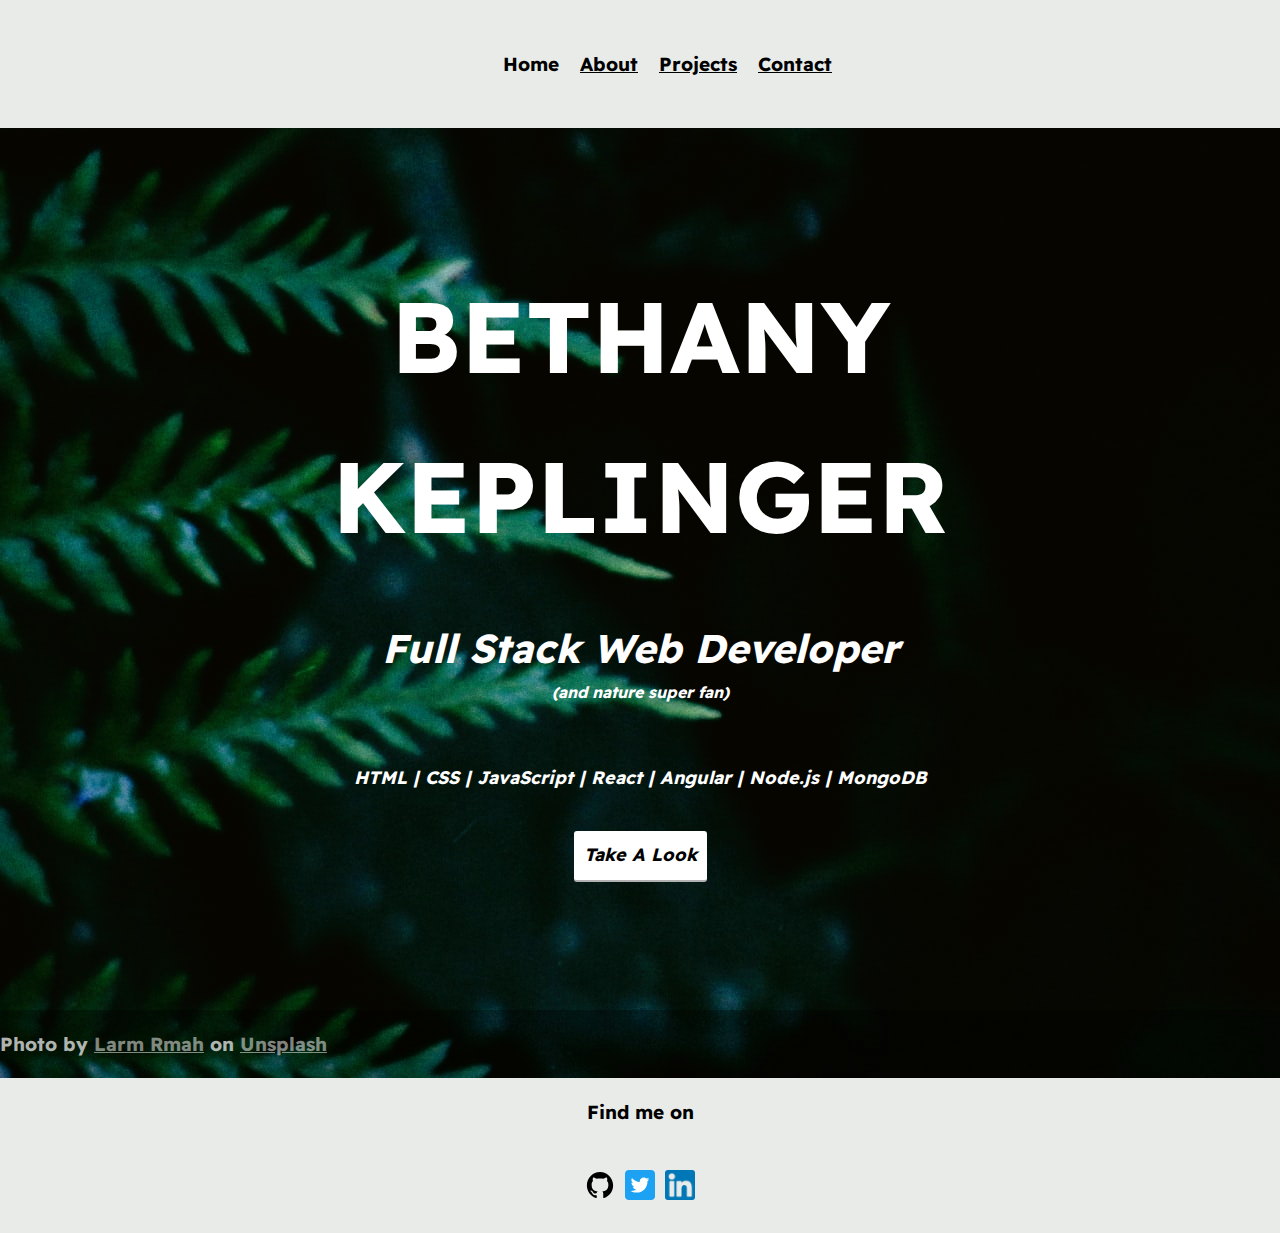
<file: index.html>
<!doctype html>
<html lang="en-US">

<head>
	<meta charset="utf-8">
	<meta name="viewport" content="width=device-width, initial-scale=1">
	<meta name="description"
		content="Bethany Keplinger Portfolio website, looking for a career in software engineering">
	<title>Bethany Keplinger - Portfolio Page</title>
	<link rel="shortcut icon" href="img/new-logo.png">
	<link rel="stylesheet" type="text/css" href="css/normalize.css">
	<link href="https://fonts.googleapis.com/css2?family=Readex+Pro:wght@200&display=swap" rel="stylesheet">
	<link rel="stylesheet" type="text/css" href="css/style.production.css">
</head>

<body>
	<div class="container">
		<header class="page-header">
			<nav class="page-header__item" role="navigation" aria-label="main menu">
				<ul class="navigation-list">
					<li role="presentation">
						<a href="index.html" role="menuitem"
							class="navigation-list__item navigation-list__item--active">Home</a>
					</li>
					<li role="presentation">
						<a href="about.html" role="menuitem" class="navigation-list__item ">About</a>
					</li>
					<li role="presentation">
						<a href="work.html" role="menuitem" class="navigation-list__item">Projects</a>
					</li>
					<li role="presentation">
						<a href="contact.html" role="menuitem" class="navigation-list__item">Contact</a>
					</li>
				</ul>
			</nav>
		</header>

		<main class="home-page">
			<div class="home-title">Bethany Keplinger</div>
			<div class="home-info">
				<p>Full Stack Web Developer</p>
				<p class="nature">(and nature super fan)</p>
				<p class="languages">HTML | CSS | JavaScript | React | Angular | Node.js | MongoDB</p>
				<a href="work.html" class="button home-button">Take A Look</a>

			</div>

		</main>
		<div class="photo-credit">
			<p>Photo by <a
					href="https://unsplash.com/@larm?utm_source=unsplash&utm_medium=referral&utm_content=creditCopyText"
					target="_blank" style="color: rgba(255, 255, 255, .5);">Larm
					Rmah</a> on <a
					href="https://unsplash.com/s/photos/dark-plant?utm_source=unsplash&utm_medium=referral&utm_content=creditCopyText"
					target="_blank" style="color: rgba(255, 255, 255, .5)">Unsplash</a>
			</p>
		</div>
	</div>
</body>

<footer class="page-footer">
	<p> Find me on </p>
	<div class="social-media">
		<p><a href="https://github.com/BethanyKeplinger" target="_blank" title="@bethanykeplinger on github"><img
					src="img/github.svg" alt="github-logo" class="footer-image"></p>
		<p><a href="https://twitter.com/BethanyKep2" target="_blank" title="@BethanyKep2 on twitter"> <img
					src="img/twitter.svg" alt="twitter-logo" class="footer-image"></p>
		<p><a href="https://www.linkedin.com/in/bethany-keplinger-35967585/" target="_blank"
				title="Bethany Keplinger on LinkedIn"><img src="img/linkedin.png" alt="linkedin-logo"
					class="footer-image"></p>
		<p></p>


	</div>
</footer>

</html>
</file>
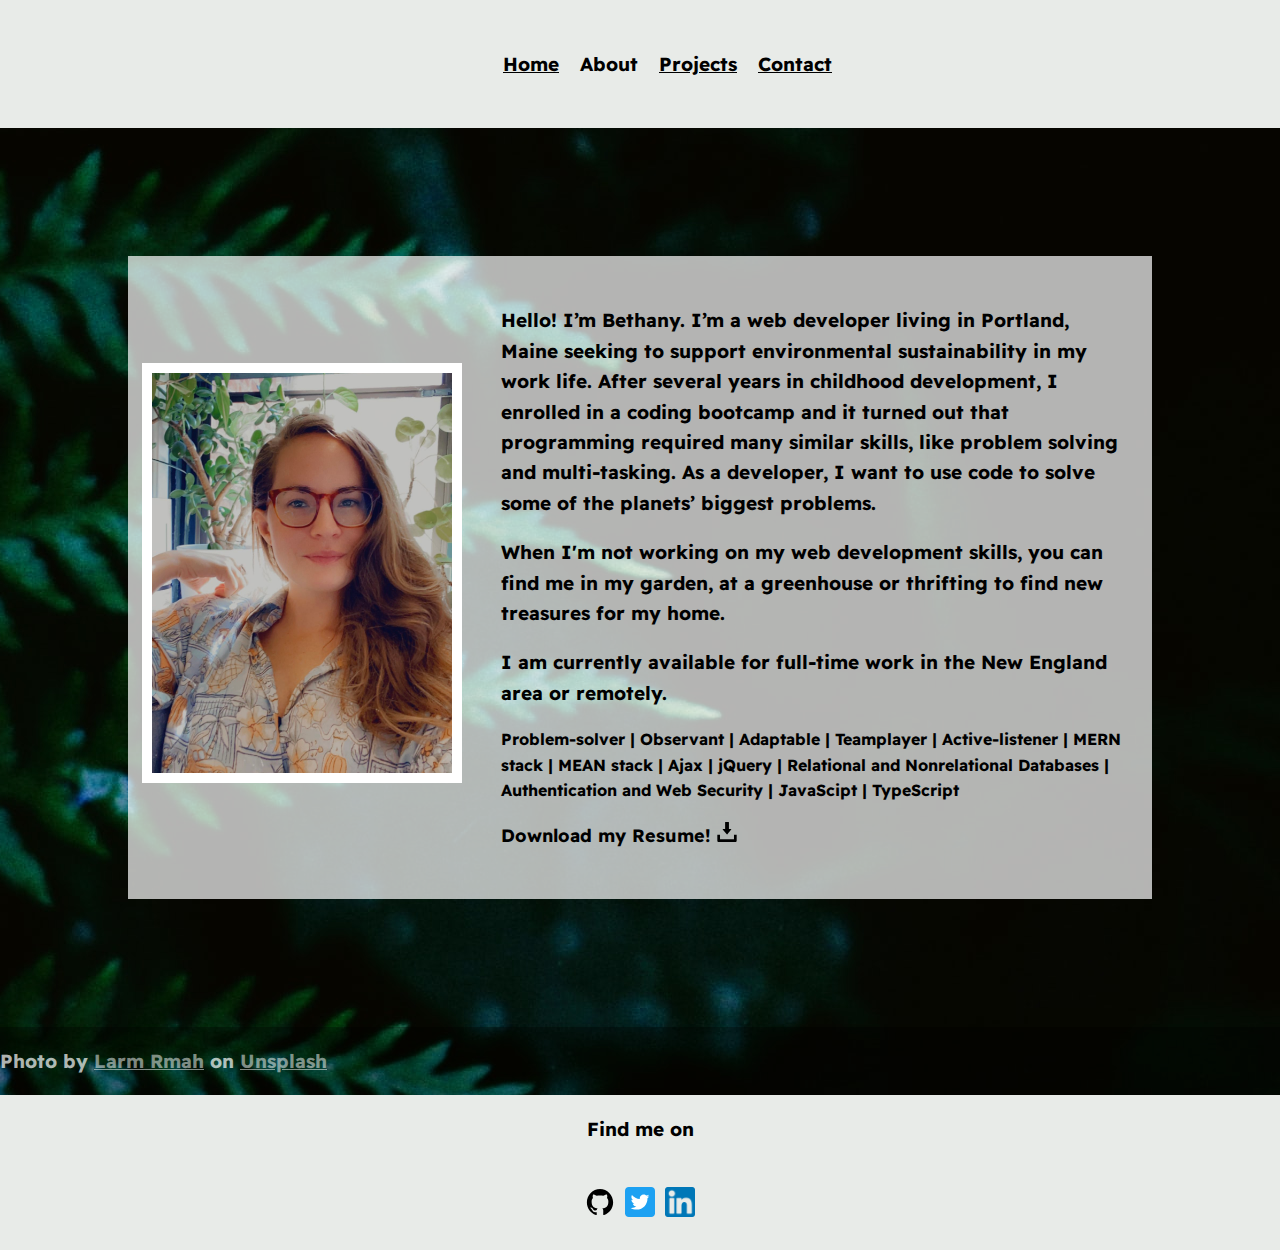
<file: about.html>
<!doctype html>
<html lang="en-US">

<head>
  <meta charset="utf-8">
  <meta name="viewport" content="width=device-width, initial-scale=1">
  <title>Bethany Keplinger - Portfolio Page</title>
  <link rel="shortcut icon" href="img/new-logo.png">
  <link rel="stylesheet" type="text/css" href="css/normalize.css">
  <link href="https://fonts.googleapis.com/css2?family=Readex+Pro:wght@200&display=swap" rel="stylesheet">
  <link rel="stylesheet" type="text/css" href="css/style.production.css">
</head>

<body>
  <div class="container">
    <header class="page-header">
      <nav class="page-header__item" role="navigation" aria-label="main menu">
        <ul class="navigation-list">
          <li role="presentation">
            <a href="index.html" role="menuitem" class="navigation-list__item">Home</a>
          </li>
          <li role="presentation">
            <a href="about.html" role="menuitem" class="navigation-list__item navigation-list__item--active">About</a>
          </li>
          <li role="presentation">
            <a href="work.html" role="menuitem" class="navigation-list__item">Projects</a>
          </li>
          <li role="presentation">
            <a href="contact.html" role="menuitem" class="navigation-list__item">Contact</a>
          </li>
        </ul>
      </nav>
    </header>

    <main class="profile">
      <div class="profile-info">
        <img src="img/bethany-keplinger-photo.jpg" class="profile-portrait" alt="Bethany Keplinger Portrait" width="300"
          height="400">
      </div>
      <div class="profile-info2">
        <div class="profile-text">
          <p>Hello! I’m Bethany. I’m a web developer living in Portland, Maine seeking to support environmental
            sustainability in my work life. After several years in childhood
            development, I enrolled in a coding bootcamp and it turned out that programming required many similar
            skills, like problem
            solving and multi-tasking. As a developer, I want to use code to solve some of the planets’
            biggest problems.
          </p>
          <p>When I'm not working on my web development skills, you can find me in my garden, at a greenhouse
            or thrifting to find new treasures for my home.</p>
          <p>I am currently available for full-time work in the New England area or remotely.</p>

          <p class="skills">Problem-solver | Observant | Adaptable | Teamplayer | Active-listener | MERN stack | MEAN
            stack | Ajax | jQuery | Relational and Nonrelational Databases | Authentication and Web Security | JavaScipt
            | TypeScript
          </p>

          <p class="resume-link"> Download my Resume! <a href="files/Keplinger-Bethany-Resume.pdf" target="_blank"
              title="Download Resume"><img src="img/download.svg" class="download-image" alt="download-resume-logo"></a>
          </p>

        </div>
      </div>
    </main>
    <div class="photo-credit">
      <p>Photo by <a
          href="https://unsplash.com/@larm?utm_source=unsplash&utm_medium=referral&utm_content=creditCopyText"
          target="_blank" style="color: rgba(255, 255, 255, .5);">Larm
          Rmah</a> on <a
          href="https://unsplash.com/s/photos/dark-plant?utm_source=unsplash&utm_medium=referral&utm_content=creditCopyText"
          target="_blank" style="color: rgba(255, 255, 255, .5)">Unsplash</a>
      </p>
    </div>
  </div>
</body>

<footer class="page-footer">
  <p> Find me on </p>
  <div class="social-media">
    <p><a href="https://github.com/BethanyKeplinger" target="_blank" title="@bethanykeplinger on github"><img
          src="img/github.svg" alt="githublogo" class="footer-image"></p>
    <p><a href="https://twitter.com/BethanyKep2" target="_blank" title="@BethanyKep2 on twitter"> <img
          src="img/twitter.svg" alt="twitter logo" class="footer-image"></p>
    <p><a href="https://www.linkedin.com/in/bethany-keplinger-35967585/" target="_blank"
        title="Bethany Keplinger on LinkedIn"><img src="img/linkedin.png" alt="linkedin logo" class="footer-image"></p>
    <p></p>


  </div>
</footer>

</html>
</file>
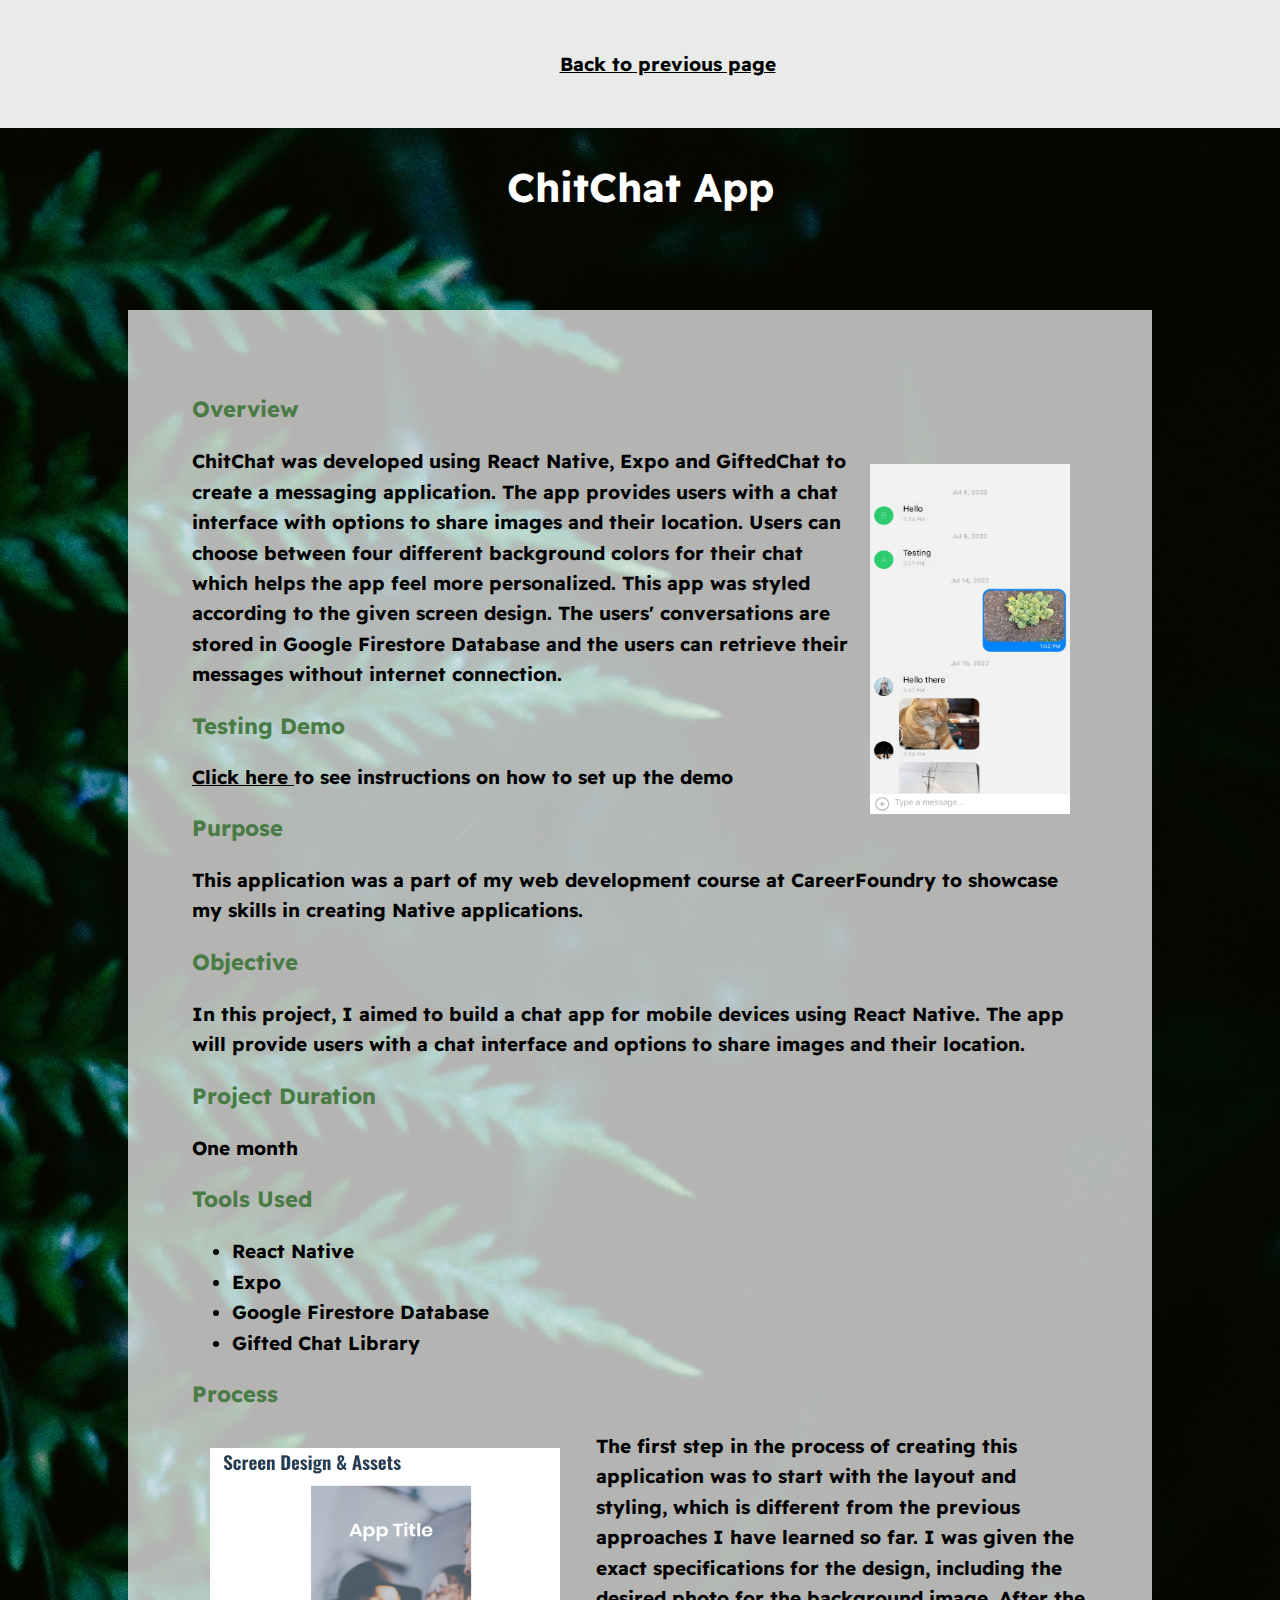
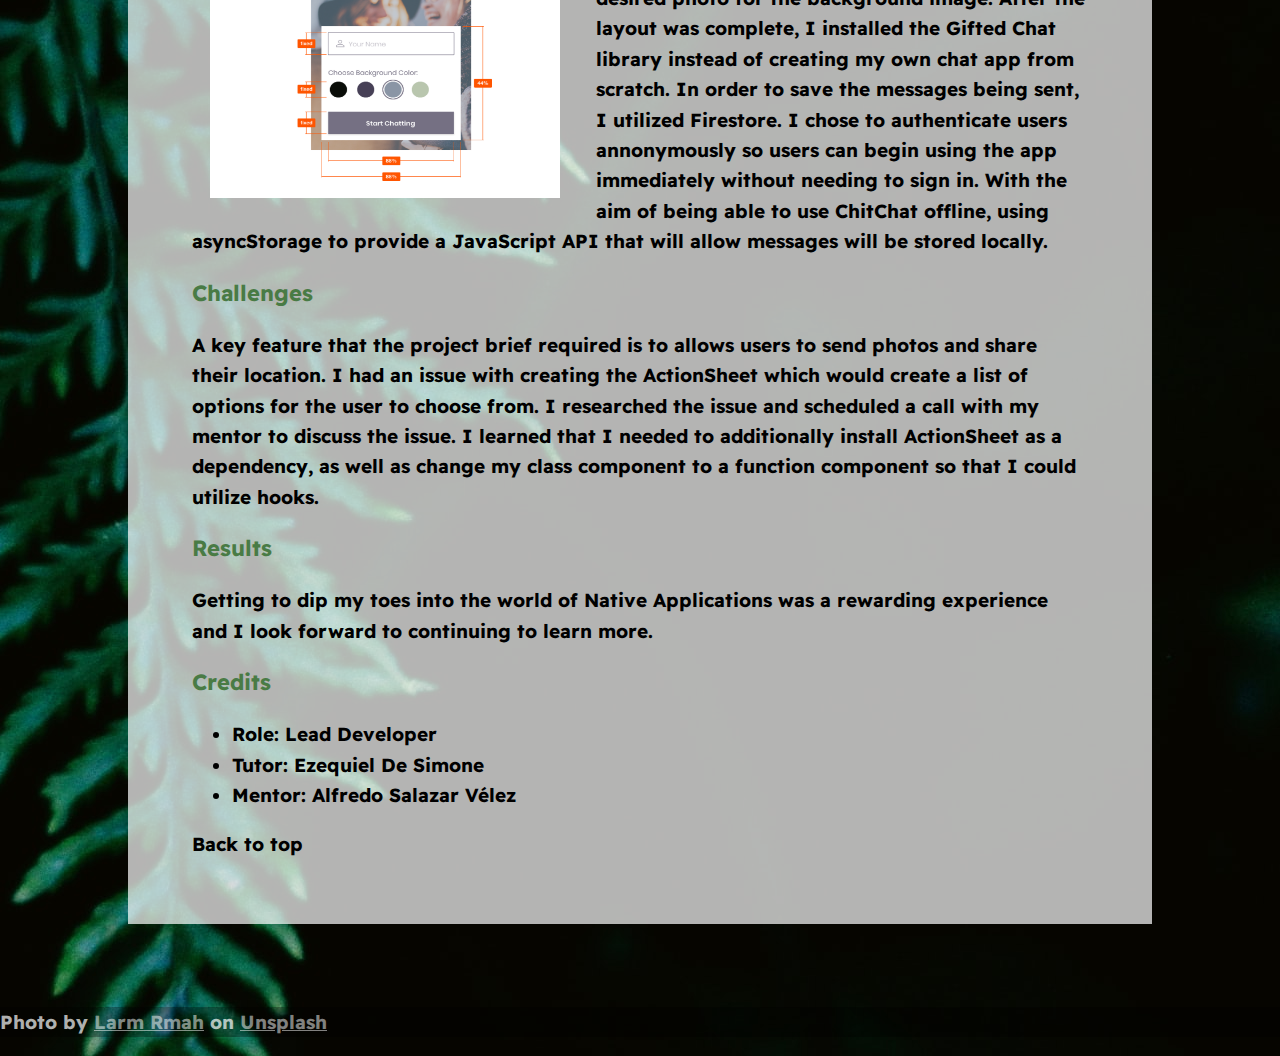
<file: chatCS.html>
<!DOCTYPE html>
<html lang="en-US">

<head>
    <meta charset="utf-8">
    <meta name="viewport" content="width=device-width, initial-scale=1">
    <title>Case Study</title>
    <link rel="shortcut icon" href="img/new-logo.png">
    <link rel="stylesheet" type="text/css" href="css/normalize.css">
    <!-- <link rel="stylesheet" type="'text/css" href="css/styles.css"> -->
    <link href="https://fonts.googleapis.com/css2?family=Readex+Pro:wght@200&display=swap" rel="stylesheet">
    <link rel="stylesheet" type="text/css" href="css/style.production.css">
</head>

<body>
    <header class="page-header">
        <nav class="main-navigation page-header__item">
            <ul role="menubar" class="navigation-list">
                <li role="presentation">
                    <a href="work.html" role="menuitem" class="navigation-list__item"> Back to previous page</a>
                </li>
            </ul>
        </nav>
    </header>

    <div class="container">
        <a name="top"></a>
        <h1 class="case-study-title">ChitChat App</h1>
        <div class="case-study-box">
            <div class="overview">
                <h2 class="headlines">Overview</h2>
                <img src="img/chatapp-messages.jpeg" class="study-photo" alt="" width="200" height="350">
                <p> ChitChat was developed using React Native, Expo and GiftedChat to create a messaging application.
                    The
                    app provides users with a chat interface with options to share images and their location. Users can
                    choose between four different background colors for their chat which helps the app feel more
                    personalized. This app was styled according to the given screen design. The users' conversations are
                    stored in Google Firestore Database and the users can retrieve their messages without internet
                    connection.
                </p>
            </div>

            <div>
                <h2 class="headlines">Testing Demo</h2>
                <a href="https://github.com/BethanyKeplinger/Chat-App#setting-up" target="_blank">Click here
                </a>to see instructions on how to set up the demo
            </div>

            <div class="beginning">
                <h2 class="headlines">Purpose</h2>
                <p>This application was a part of my web development course at CareerFoundry to showcase my skills in
                    creating Native applications.
                </p>
                <h2 class="headlines">Objective</h2>
                <p>In this project, I aimed to build a chat app for mobile devices using React Native. The app will
                    provide users with a chat interface and options to share images and their location. </p>
                <h2 class="headlines">Project Duration</h2>
                <p>One month</p>
                <h2 class="headlines">Tools Used</h2>
                <ul>
                    <li>React Native</li>
                    <li>Expo</li>
                    <li>Google Firestore Database</li>
                    <li>Gifted Chat Library</li>
                </ul>

                <div class="middle">
                    <h2 class="headlines">Process</h2>
                    <img src="img/chatappspecs.png" class="study-photo2" alt="" width="350" height="350">
                    <p>The first step in the process of creating this application was to start with the layout and
                        styling, which is different from the previous approaches I have learned so far. I was given the
                        exact specifications for the design, including the desired photo for the background image. After
                        the layout was complete, I installed the Gifted Chat library instead of creating my own chat app
                        from scratch. In order to save the messages being sent, I utilized Firestore. I chose to
                        authenticate users annonymously so users can begin using the app immediately without needing to
                        sign in. With the aim of being able to use ChitChat offline, using asyncStorage to provide a
                        JavaScript API that will allow messages will be stored locally.
                    </p>

                    <h2 class="headlines">Challenges</h2>
                    <p>A key feature that the project brief required is to allows users to send photos and share their
                        location. I had an issue with creating the ActionSheet which would create a list of options for
                        the user to choose from. I researched the issue and scheduled a call with my mentor to discuss
                        the issue. I learned that I needed to additionally install ActionSheet as a dependency, as well
                        as change my class component to a function component so that I could utilize hooks.</p>
                </div>

                <div class="end">
                    <h2 class="headlines">Results</h2>
                    <p>Getting to dip my toes into the world of Native Applications was a rewarding experience and I
                        look forward to continuing to learn more.</p>
                    <h2 class="headlines">Credits</h2>
                    <ul>
                        <li>Role: Lead Developer</li>
                        <li>Tutor: Ezequiel De Simone </li>
                        <li>Mentor: Alfredo Salazar Vélez </li>
                    </ul>
                </div>
            </div>
            <a href="#top" class="backtotop">Back to top</a>
        </div>
    </div>
    <div class="photo-credit">
        <p>Photo by <a
                href="https://unsplash.com/@larm?utm_source=unsplash&utm_medium=referral&utm_content=creditCopyText"
                target="_blank" style="color: rgba(255, 255, 255, .5);">Larm
                Rmah</a> on <a
                href="https://unsplash.com/s/photos/dark-plant?utm_source=unsplash&utm_medium=referral&utm_content=creditCopyText"
                target="_blank" style="color: rgba(255, 255, 255, .5)">Unsplash</a>
        </p>
    </div>

</body>

</html>
</file>
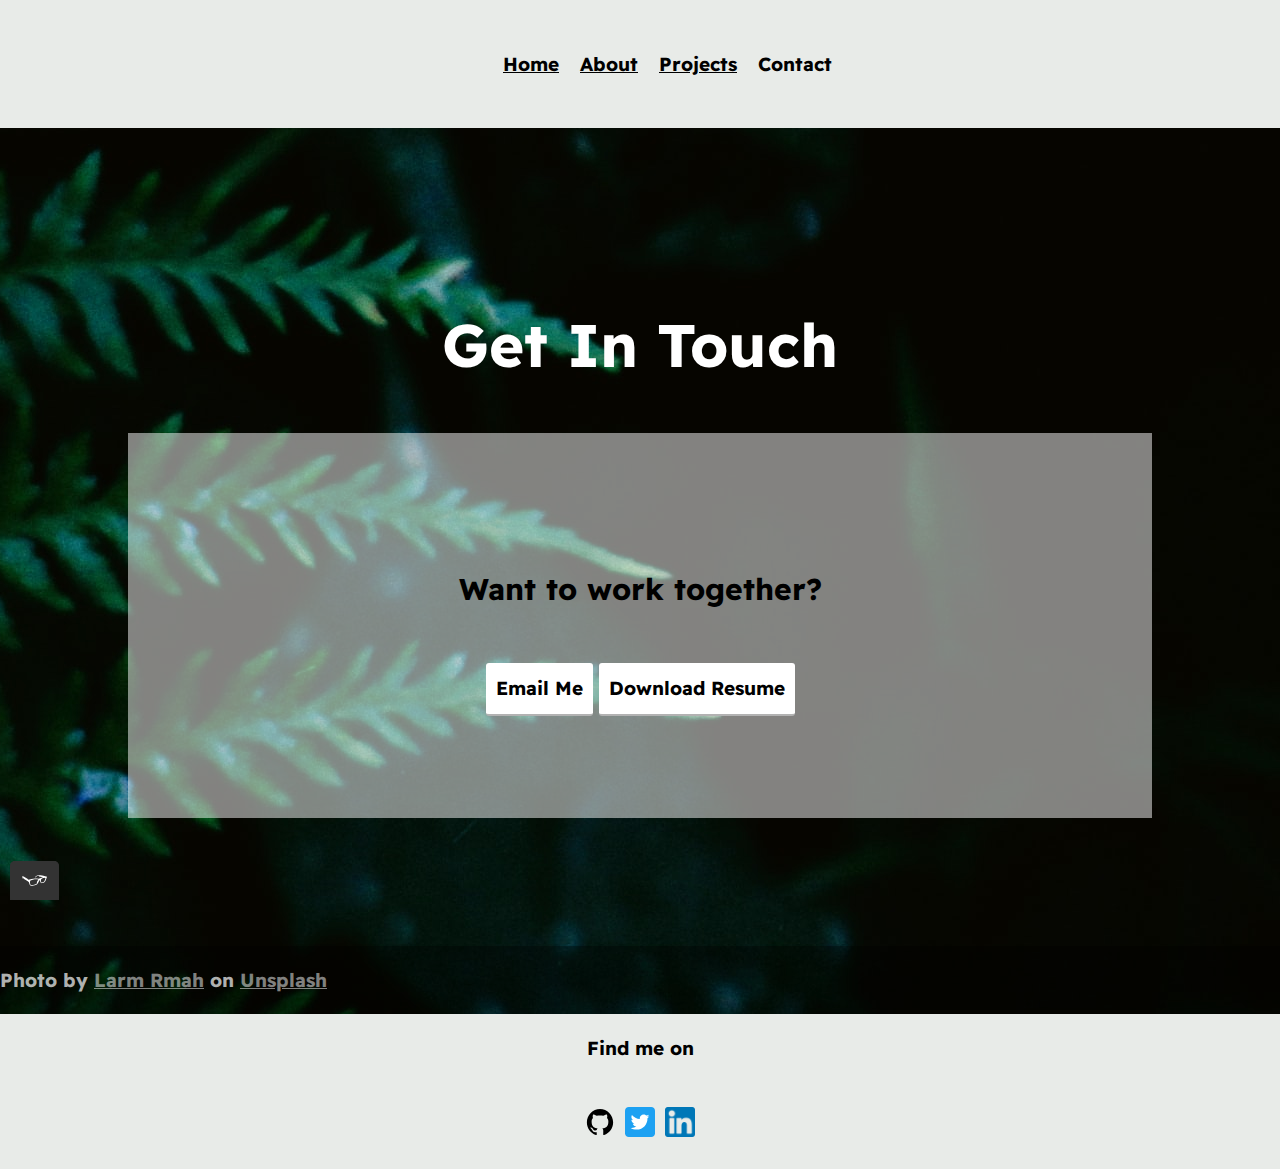
<file: contact.html>
<!doctype html>
<html lang="en-US">

<head>
	<meta charset="utf-8">
	<meta name="viewport" content="width=device-width, initial-scale=1">
	<title>Contact Bethany Keplinger</title>
	<link rel="shortcut icon" href="img/new-logo.png">
	<link rel="stylesheet" type="text/css" href="css/normalize.css">
	<link href="https://fonts.googleapis.com/css2?family=Readex+Pro:wght@200&display=swap" rel="stylesheet">
	<link rel="stylesheet" type="text/css" href="css/style.production.css">
</head>

<body>
	<div class="container">
		<header class="page-header">
			<nav class="main-navigation page-header__item" role="navigation" aria-label="main menu">
				<ul class="navigation-list">
					<li role="presentation">
						<a href="index.html" role="menuitem" class="navigation-list__item">Home</a>
					</li>
					<li role="presentation">
						<a href="about.html" role="menuitem" class="navigation-list__item">About</a>
					</li>
					<li role="presentation">
						<a href="work.html" role="menuitem" class="navigation-list__item">Projects</a>
					</li>
					<li role="presentation">
						<a href="contact.html" role="menuitem"
							class="navigation-list__item navigation-list__item--active">Contact</a>
					</li>
				</ul>
			</nav>
		</header>

		<div class="contact">
			<h1 class="title"> Get In Touch</h1>
			<div class="contact-info">

				<!-- <p>Bethany Keplinger</p>
				<p>Portland, Maine</p>
				<br> -->

				<!-- <p>Tel: <a href="tel:+17603337933" role="Telephone"> (760)-333-7933</a></p> -->
				<p class="contact-title"> Want to work together?</p>
				<a href="mailto:bethanymkeplinger@gmail.com" class="button">Email Me</a>


				<a href="files/Keplinger-Bethany-Resume.pdf" class="button" target="_blank">Download Resume</a>
			</div>

			<!-- <div class="contact-form">
				<h2> Contact Form </h2>
				<form action="" method="post" id="contact-form">
					<label class="standard-label" for="contact-email"> E-mail: </label>
					<input type="email" id="contact-email" required> <br>

					<label class="standard-label" for="contact-tel">Telephone: </label>
					<input type="tel" id="contact-tel" pattern="\d{3}[\-]\d{3}[\-]\d{4}"> <br>

					<label class="standard-label" for="contact-message">Message: </label>
					<textarea id="contact-message" maxlength="240" required> </textarea> <br>

					<input type="submit" value="Send message">
				</form>
			</div> -->

		</div>



		<div class="photo-credit">
			<p>Photo by <a
					href="https://unsplash.com/@larm?utm_source=unsplash&utm_medium=referral&utm_content=creditCopyText"
					target="_blank" style="color: rgba(255, 255, 255, .5);">Larm
					Rmah</a> on <a
					href="https://unsplash.com/s/photos/dark-plant?utm_source=unsplash&utm_medium=referral&utm_content=creditCopyText"
					target="_blank" style="color: rgba(255, 255, 255, .5)">Unsplash</a>
			</p>
		</div>
		<script src="js/tota11y.min.js"></script>
	</div>
</body>

<footer class="page-footer">
	<p>Find me on</p>
	<div class="social-media">
		<p><a href="https://github.com/BethanyKeplinger" target="_blank" title="@bethanykeplinger on github"><img
					src="img/github.svg" alt="github-logo" class="footer-image"></p>
		<p><a href="https://twitter.com/BethanyKep2" target="_blank" title="@BethanyKep2 on twitter"> <img
					src="img/twitter.svg" alt="twitter-logo" class="footer-image"></p>
		<p><a href="https://www.linkedin.com/in/bethany-keplinger-35967585/" target="_blank"
				title="Bethany Keplinger on LinkedIn"><img src="img/linkedin.png" alt="linkedin-logo"
					class="footer-image"></p>
	</div>
</footer>

</html>
</file>
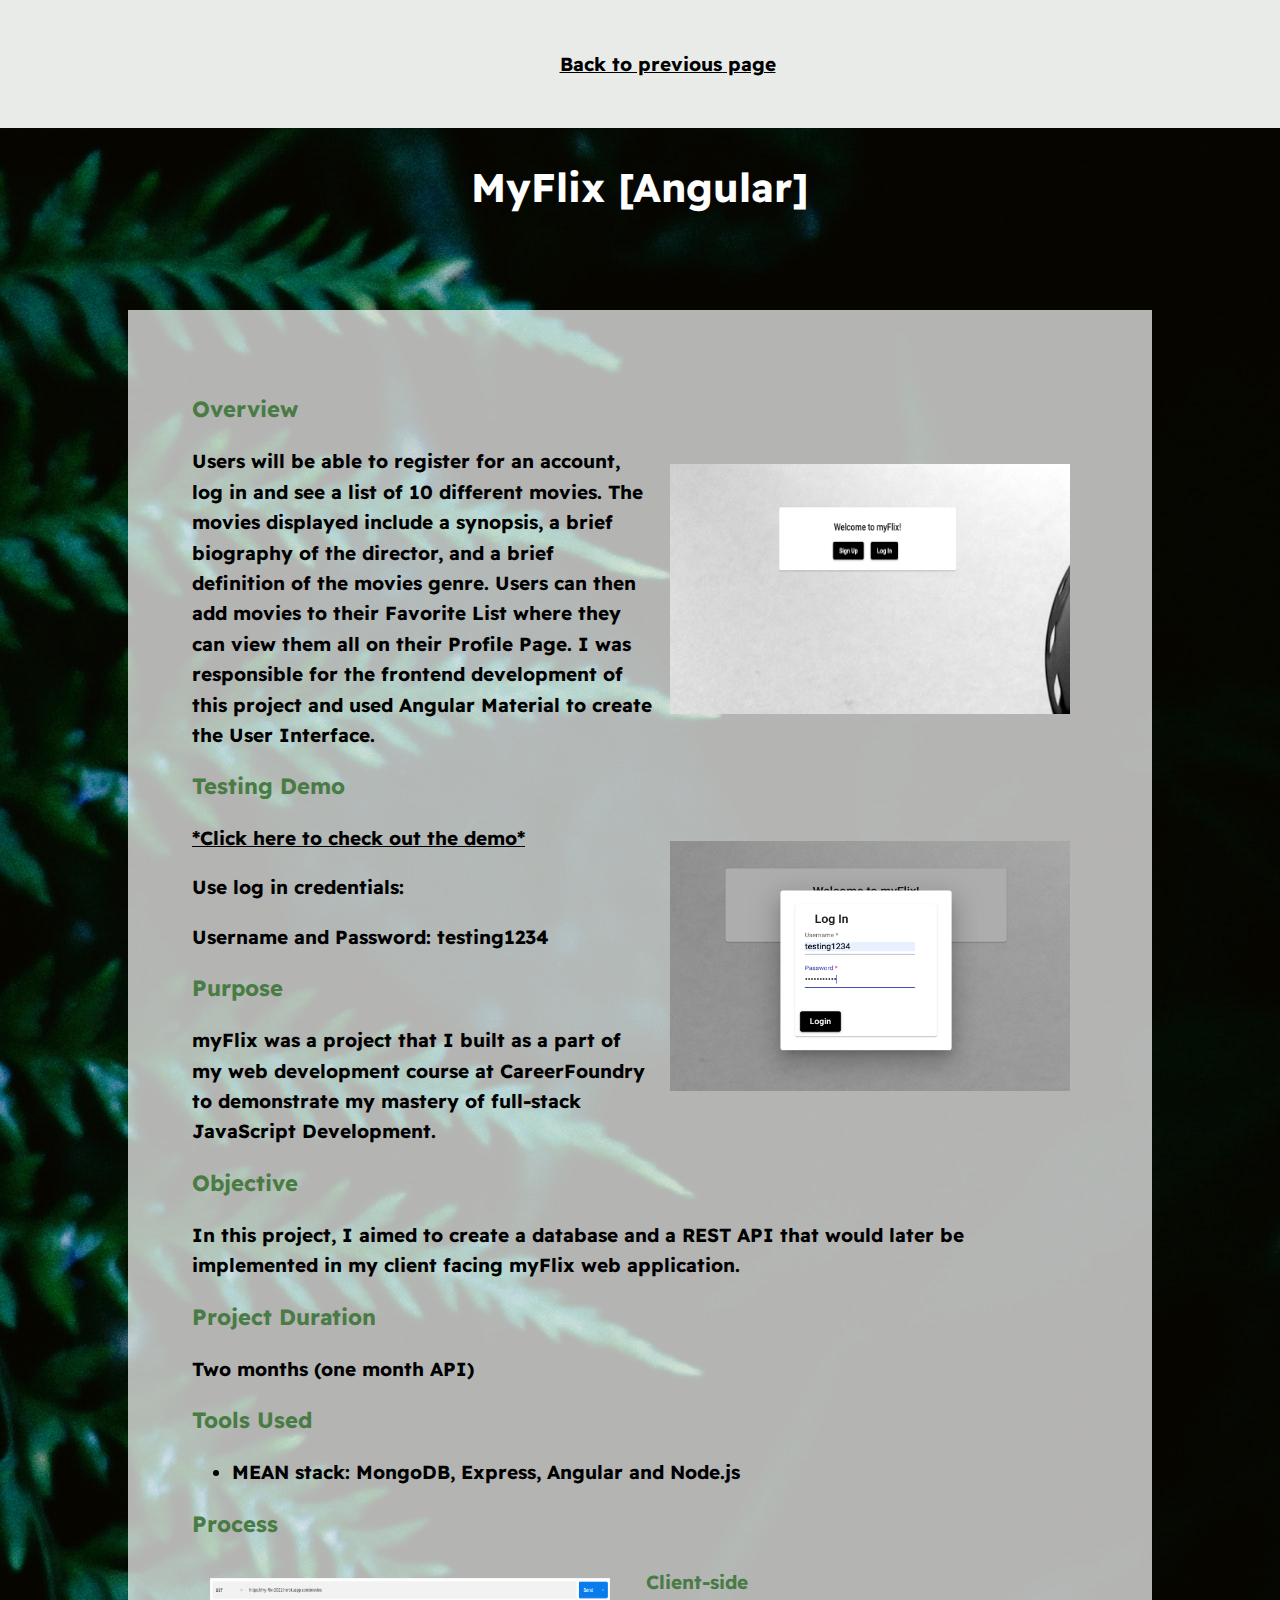
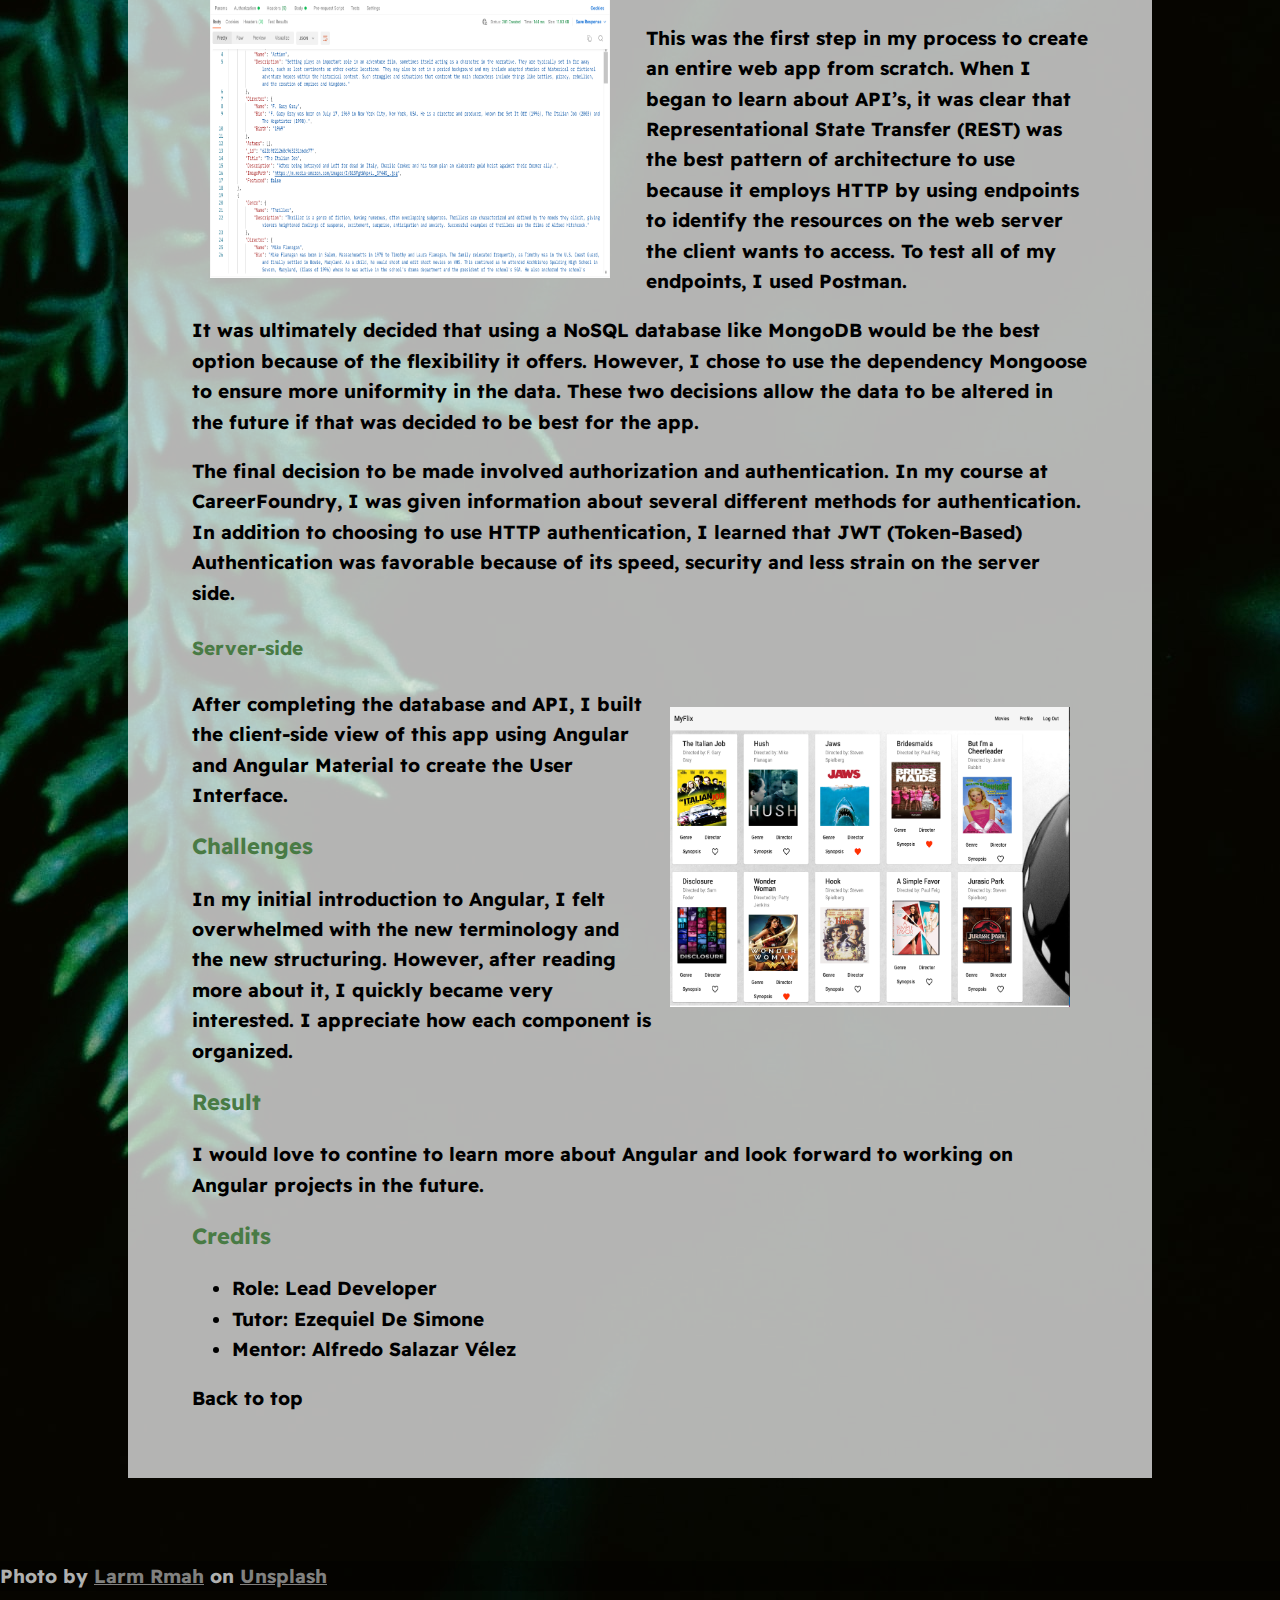
<file: myflixAngCS.html>
<!DOCTYPE html>

<html lang="en-US">

<head>
    <meta charset="utf-8">
    <meta name="viewport" content="width=device-width, initial-scale=1">
    <title>Case Study</title>
    <link rel="shortcut icon" href="img/new-logo.png">
    <link rel="stylesheet" type="text/css" href="css/normalize.css">
    <!-- <link rel="stylesheet" type="'text/css" href="css/styles.css"> -->
    <link href="https://fonts.googleapis.com/css2?family=Readex+Pro:wght@200&display=swap" rel="stylesheet">
    <link rel="stylesheet" type="text/css" href="css/style.production.css">
</head>

<body>
    <header class="page-header">
        <nav class="main-navigation page-header__item">
            <ul role="menubar" class="navigation-list">
                <li role="presentation">
                    <a href="work.html" role="menuitem" class="navigation-list__item"> Back to previous page</a>
                </li>
            </ul>
        </nav>
    </header>

    <div class="container">
        <a name="top"></a>
        <h1 class="case-study-title">MyFlix [Angular]</h1>
        <div class="case-study-box">
            <div class="overview">
                <h2 class="headlines">Overview</h2>
                <img src="img/myflix-intro.png" class="study-photo" alt="" width="400" height="250">
                <p>Users will be able to register for an account, log in and see a list of 10 different movies. The
                    movies displayed include a synopsis, a brief biography of the director, and a brief definition of
                    the movies genre.
                    Users can then add movies to their Favorite List where they can view them all on their Profile Page.
                    I was responsible for the frontend development of this project and used Angular Material to create
                    the User Interface.
                </p>

            </div>

            <div>
                <h2 class="headlines">Testing Demo</h2>
                <img src="img/login-ang.png" class="study-photo" alt="" width="400" height="250">
                <a href="https://bethanykeplinger.github.io/myFlix-Angular-client/welcome" target="_blank">*Click here
                    to check out the
                    demo*</a>
                <p>Use log in credentials:</p>
                <p>Username and Password: testing1234</p>

            </div>

            <div class="beginning">
                <h2 class="headlines">Purpose</h2>
                <p>myFlix was a project that I built as a part of my web development course at CareerFoundry to
                    demonstrate my mastery of full-stack JavaScript Development.</p>
                <h2 class="headlines">Objective</h2>
                <p>In this project, I aimed to create a database and a REST API that would later be implemented in my
                    client facing myFlix web application. </p>
                <h2 class="headlines">Project Duration</h2>
                <p>Two months (one month API)</p>
                <h2 class="headlines">Tools Used</h2>
                <ul>
                    <li>MEAN stack: MongoDB, Express, Angular and Node.js</li>
                </ul>

                <div class="middle">
                    <h2 class="headlines">Process</h2>
                    <img src="img/postman.png" class="study-photo2" alt="" width="400" height="300">
                    <h4 class="headlines">Client-side</h4>
                    <p>This was the first step in my process to create an entire web app from scratch. When I began to
                        learn about API’s, it was clear that Representational State Transfer (REST) was the best pattern
                        of architecture to use because it employs HTTP by using endpoints to identify the resources on
                        the web server the client wants to access. To test all of my endpoints, I used Postman. </p>
                    <p>It was ultimately decided that using a NoSQL database like MongoDB would be the best option
                        because of the flexibility it offers. However, I chose to use the dependency Mongoose to ensure
                        more uniformity in the data. These two decisions allow the data to be altered in the future if
                        that was decided to be best for the app.</p>
                    <p>The final decision to be made involved authorization and authentication. In my course at
                        CareerFoundry, I was given information about several different methods for authentication. In
                        addition to choosing to use HTTP authentication, I learned that JWT (Token-Based) Authentication
                        was favorable because of its speed, security and less strain on the server side. </p>

                    <h4 class="headlines">Server-side</h4>
                    <img src="img/angular.png" class="study-photo" alt="" width="400" height="300">
                    <p>After completing the database and API, I built the client-side view of this
                        app using Angular and Angular Material to create the User Interface.
                    </p>
                    <h2 class="headlines">Challenges</h2>
                    <p>In my initial introduction to Angular, I felt overwhelmed with the new terminology and the new
                        structuring. However, after reading more about it, I quickly became very interested. I
                        appreciate
                        how each component is organized.</p>
                </div>

                <div class="end">
                    <h2 class="headlines">Result</h2>
                    <p>I would love to contine to learn more about Angular and look forward to working on Angular
                        projects in the future.</p>
                    <h2 class="headlines">Credits</h2>
                    <ul>
                        <li>Role: Lead Developer</li>
                        <li>Tutor: Ezequiel De Simone </li>
                        <li>Mentor: Alfredo Salazar Vélez </li>
                    </ul>
                </div>
            </div>
            <a href="#top" class="backtotop">Back to top</a>
        </div>
    </div>
    <div class="photo-credit">
        <p>Photo by <a
                href="https://unsplash.com/@larm?utm_source=unsplash&utm_medium=referral&utm_content=creditCopyText"
                target="_blank" style="color: rgba(255, 255, 255, .5);">Larm
                Rmah</a> on <a
                href="https://unsplash.com/s/photos/dark-plant?utm_source=unsplash&utm_medium=referral&utm_content=creditCopyText"
                target="_blank" style="color: rgba(255, 255, 255, .5)">Unsplash</a>
        </p>
    </div>

</body>

</html>
</file>
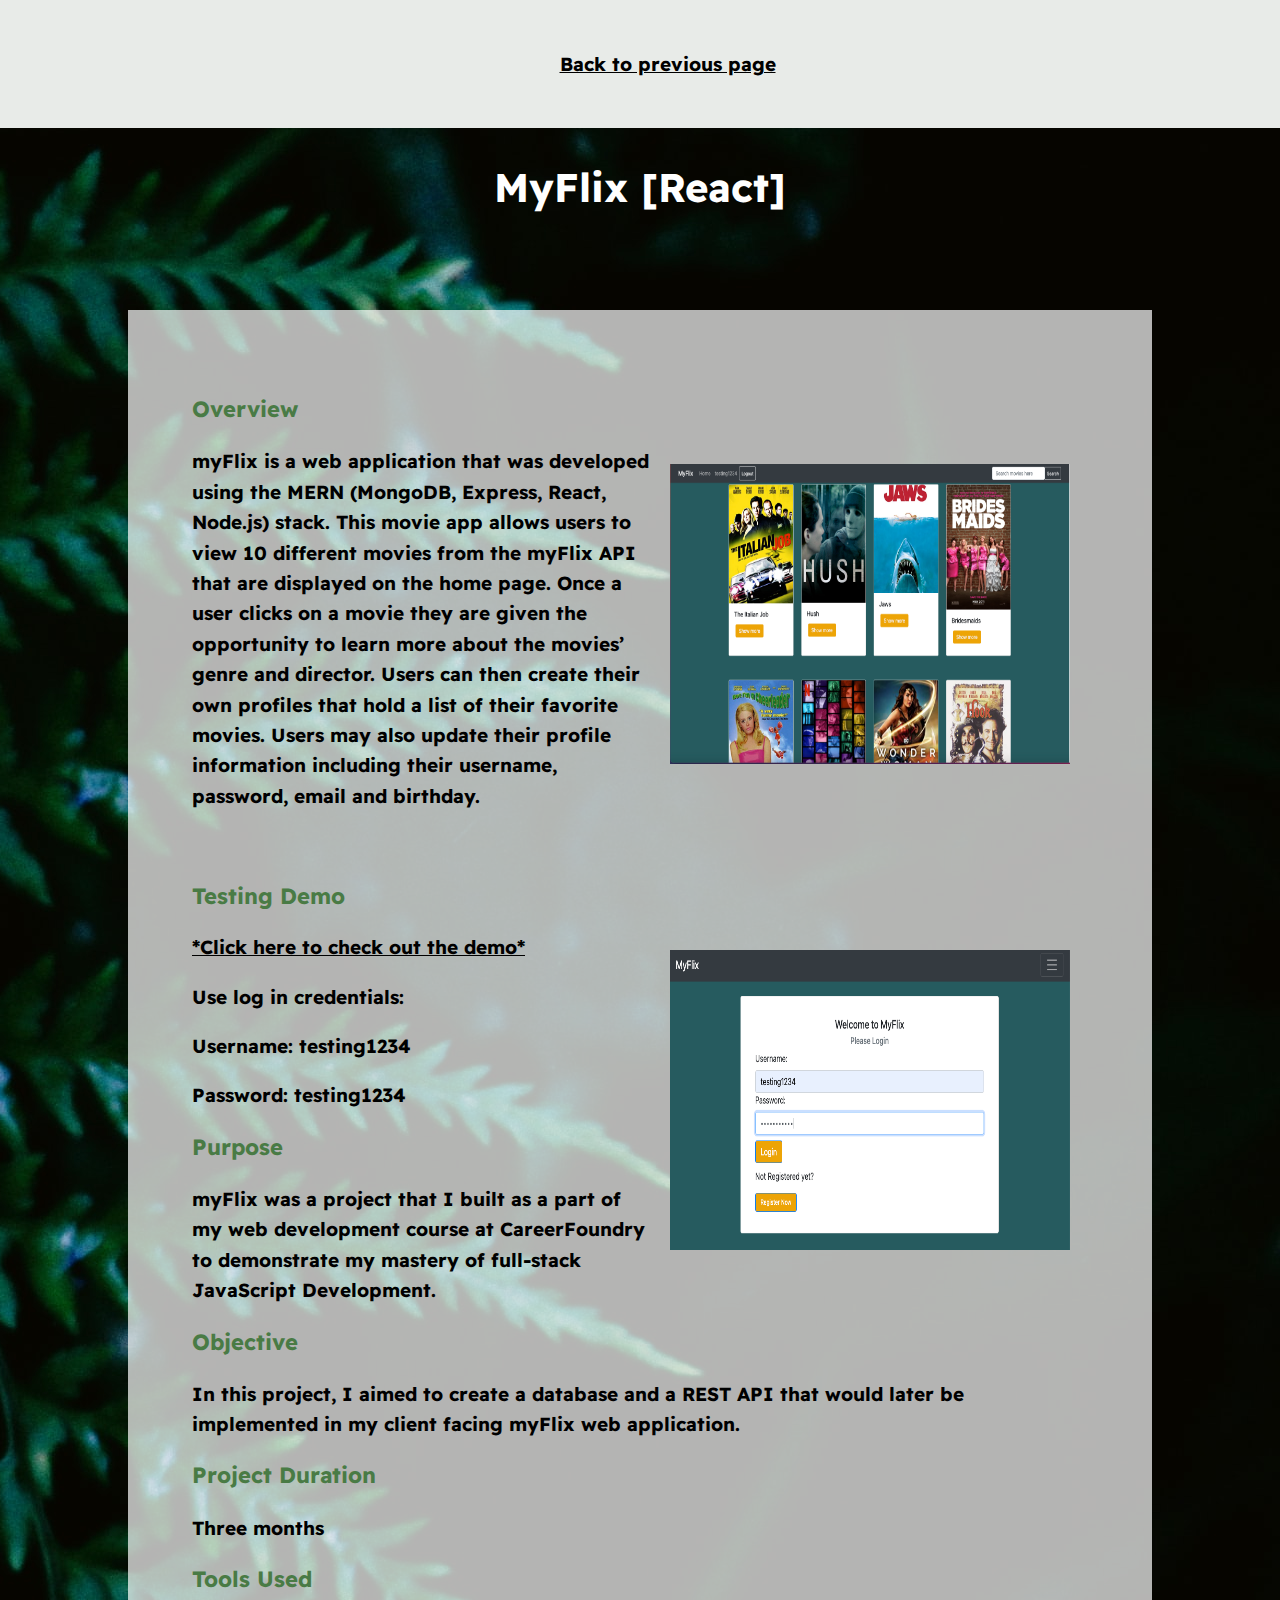
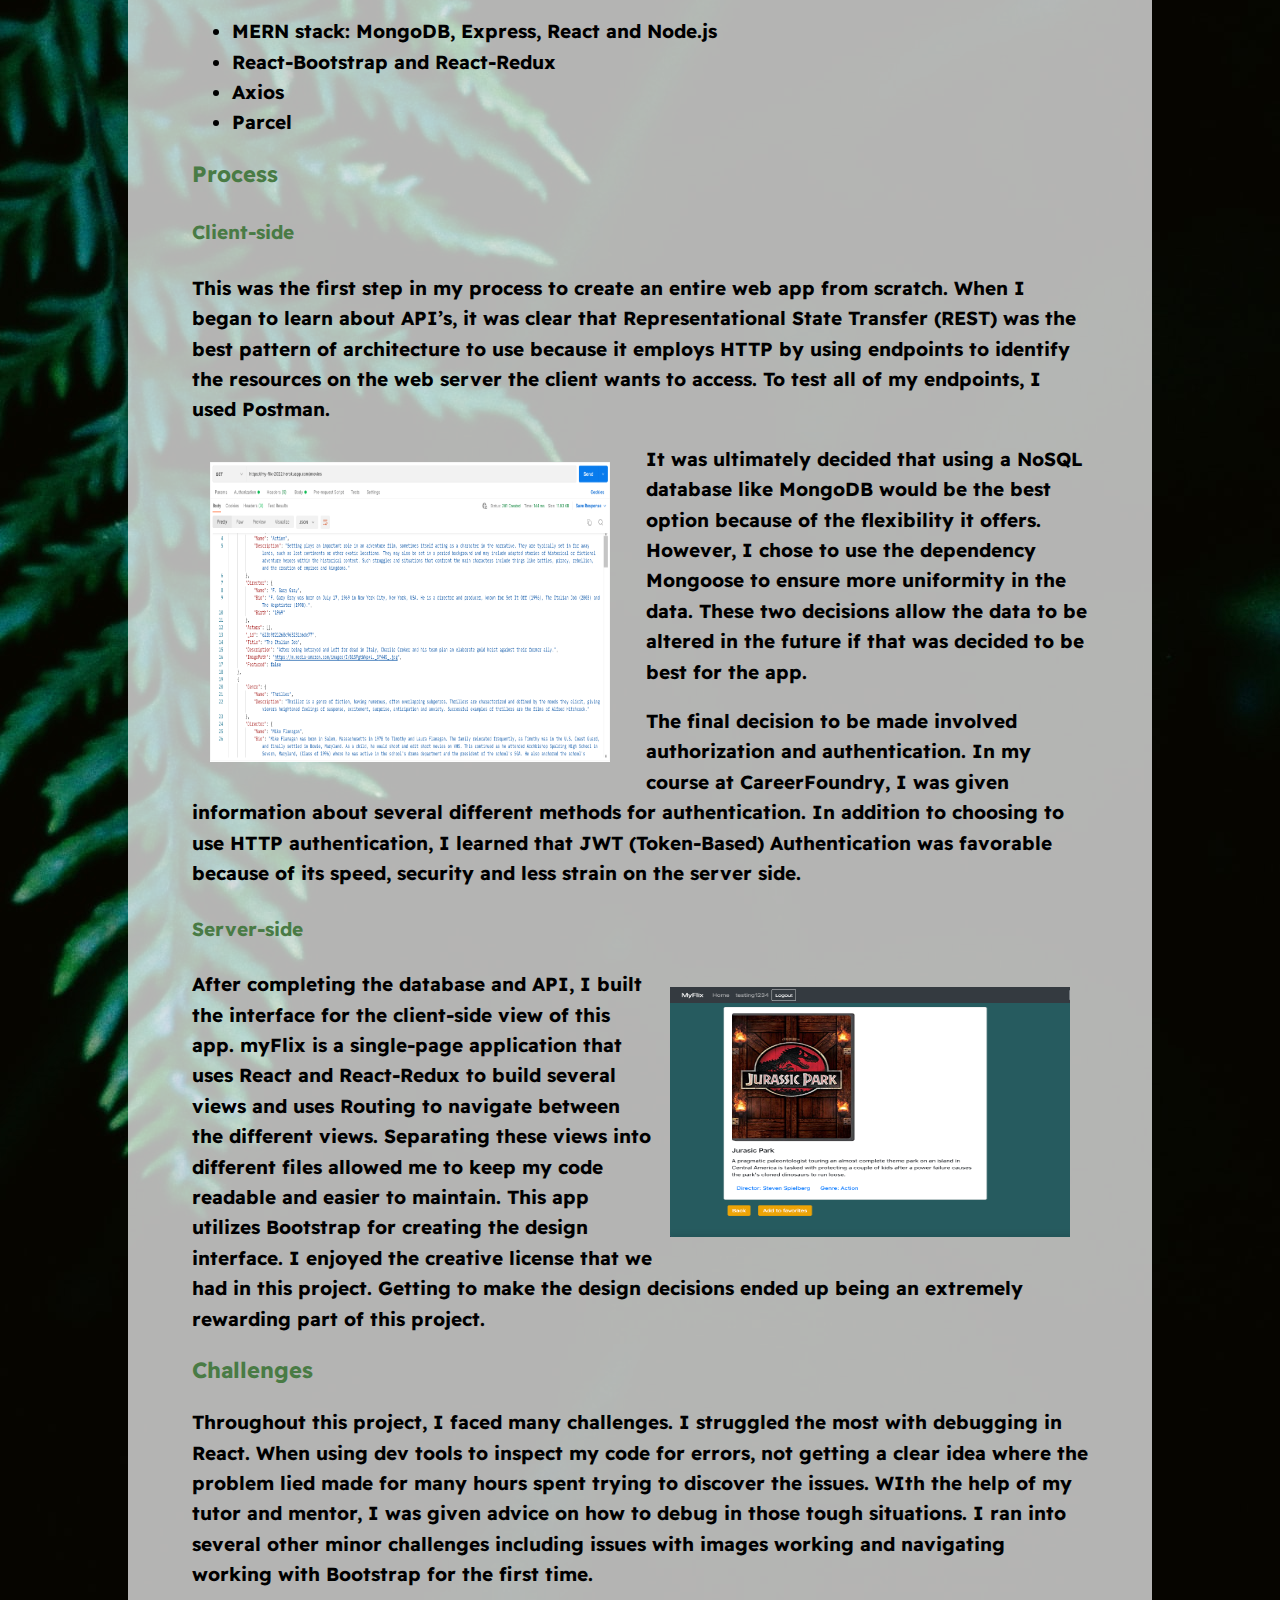
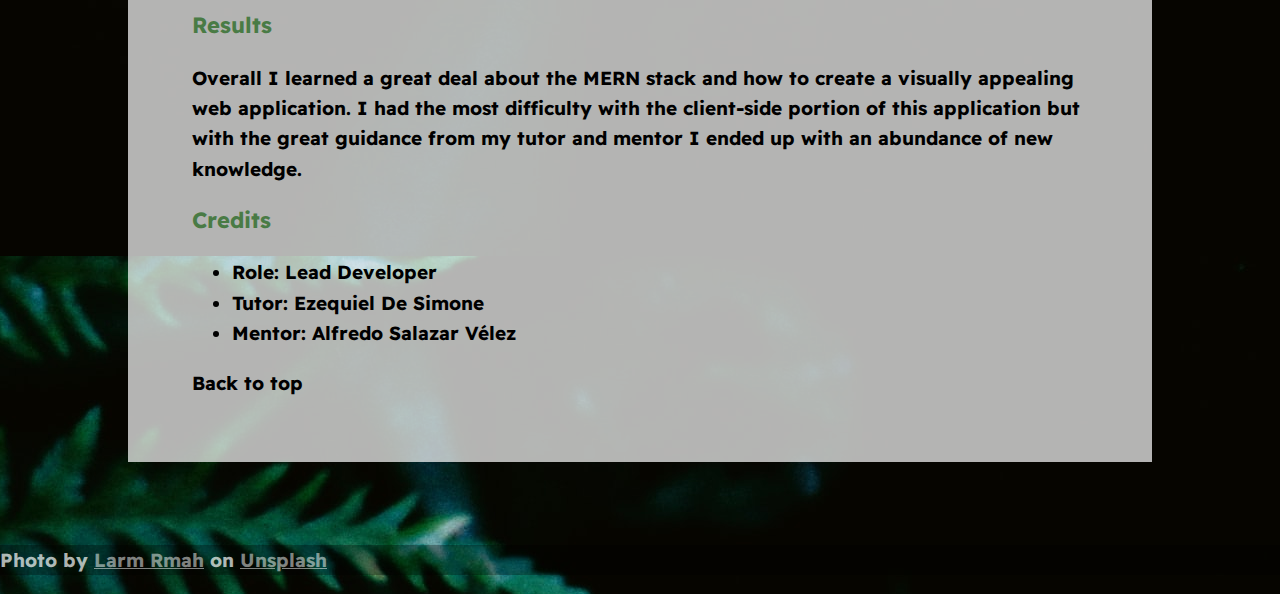
<file: myflixCS.html>
<!DOCTYPE html>
<html lang="en-US">

<head>
    <meta charset="utf-8">
    <meta name="viewport" content="width=device-width, initial-scale=1">
    <title>Case Study</title>
    <link rel="shortcut icon" href="img/new-logo.png">
    <link rel="stylesheet" type="text/css" href="css/normalize.css">
    <!-- <link rel="stylesheet" type="'text/css" href="css/styles.css"> -->
    <link href="https://fonts.googleapis.com/css2?family=Readex+Pro:wght@200&display=swap" rel="stylesheet">
    <link rel="stylesheet" type="text/css" href="css/style.production.css">
</head>

<body>
    <header class="page-header">
        <nav class="main-navigation page-header__item">
            <ul role="menubar" class="navigation-list">
                <li role="presentation">
                    <a href="work.html" role="menuitem" class="navigation-list__item"> Back to previous page</a>
                </li>
            </ul>
        </nav>
    </header>

    <div class="container">
        <a name="top"></a>
        <h1 class="case-study-title">MyFlix [React]</h1>
        <div class="case-study-box">
            <div class="overview">
                <h2 class="headlines">Overview</h2>
                <img src="img/case-study.png" class="study-photo" alt="" width="400" height="300">
                <p>myFlix is a web application that was developed using the MERN (MongoDB, Express, React, Node.js)
                    stack.
                    This movie app allows users to view 10 different movies from the myFlix API that are displayed on
                    the
                    home page. Once a user clicks on a movie they are given the opportunity to learn more about the
                    movies’
                    genre and director. Users can then create their own profiles that hold a list of their favorite
                    movies.
                    Users may also update their profile information including their username, password, email and
                    birthday.
                </p>
                <br>
            </div>
            <div>
                <h2 class="headlines">Testing Demo</h2>
                <img src="img/React-login.png" class="study-photo" alt="" width="400" height="300">
                <a href="https://myflix2022.netlify.app/" target="_blank">*Click here to check out the demo*</a>
                <p>Use log in credentials:</p>
                <p>Username: testing1234</p>
                <p>Password: testing1234</p>
            </div>

            <div class="beginning">
                <h2 class="headlines">Purpose</h2>
                <p>myFlix was a project that I built as a part of my web development course at CareerFoundry to
                    demonstrate
                    my mastery of full-stack JavaScript Development.</p>
                <h2 class="headlines">Objective</h2>
                <p>In this project, I aimed to create a database and a REST API that would later be implemented in my
                    client facing myFlix web application. </p>
                <h2 class="headlines">Project Duration</h2>
                <p>Three months</p>
                <h2 class="headlines">Tools Used</h2>
                <ul>
                    <li>MERN stack: MongoDB, Express, React and Node.js</li>
                    <li>React-Bootstrap and React-Redux</li>
                    <li>Axios</li>
                    <li>Parcel</li>
                </ul>

                <div class="middle">
                    <h2 class="headlines">Process</h2>

                    <h4 class="headlines">Client-side</h4>
                    <p>This was the first step in my process to create an entire web app from scratch. When I began to
                        learn about API’s, it was clear that Representational State Transfer (REST) was the best pattern
                        of architecture to use because it employs HTTP by using endpoints to identify the resources on
                        the web server the client wants to access. To test all of my endpoints, I used Postman. </p>
                    <img src="img/postman.png" class="study-photo2" alt="" width="400" height="300">
                    <p>It was ultimately decided that using a NoSQL database like MongoDB would be the best option
                        because of the flexibility it offers. However, I chose to use the dependency Mongoose to ensure
                        more uniformity in the data. These two decisions allow the data to be altered in the future if
                        that was decided to be best for the app.</p>
                    <p>The final decision to be made involved authorization and authentication. In my course at
                        CareerFoundry, I was given information about several different methods for authentication. In
                        addition to choosing to use HTTP authentication, I learned that JWT (Token-Based) Authentication
                        was favorable because of its speed, security and less strain on the server side. </p>

                    <h4 class="headlines">Server-side</h4>
                    <img src="img/Jurasic-park.png" class="study-photo" alt="" width="400" height="250">
                    <p>After completing the database and API, I built the interface for the client-side view of this
                        app. myFlix is a single-page application that uses React and React-Redux to build several views
                        and uses Routing to navigate between the different views. Separating these views into different
                        files allowed me to keep my code readable and easier to maintain. This app utilizes Bootstrap
                        for creating the design interface. I enjoyed the creative license that we had in this project.
                        Getting to make the design decisions ended up being an extremely rewarding part of this project.
                    </p>
                    <h2 class="headlines">Challenges</h2>
                    <p>Throughout this project, I faced many challenges. I struggled the most with debugging in React.
                        When using dev tools to inspect my code for errors, not getting a clear idea where the problem
                        lied made for many hours spent trying to discover the issues. WIth the help of my tutor and
                        mentor, I was given advice on how to debug in those tough situations. I ran into several other
                        minor challenges including issues with images working and navigating working with Bootstrap for
                        the first time. </p>
                </div>

                <div class="end">
                    <h2 class="headlines">Results</h2>
                    <p>Overall I learned a great deal about the MERN stack and how to create a visually appealing web
                        application. I had the most difficulty with the client-side portion of this application but with
                        the great guidance from my tutor and mentor I ended up with an abundance of new knowledge. </p>
                    <h2 class="headlines">Credits</h2>
                    <ul>
                        <li>Role: Lead Developer</li>
                        <li>Tutor: Ezequiel De Simone </li>
                        <li>Mentor: Alfredo Salazar Vélez </li>
                    </ul>
                </div>
            </div>
            <a href="#top" class="backtotop">Back to top</a>
        </div>
    </div>
    <div class="photo-credit">
        <p>Photo by <a
                href="https://unsplash.com/@larm?utm_source=unsplash&utm_medium=referral&utm_content=creditCopyText"
                target="_blank" style="color: rgba(255, 255, 255, .5);">Larm
                Rmah</a> on <a
                href="https://unsplash.com/s/photos/dark-plant?utm_source=unsplash&utm_medium=referral&utm_content=creditCopyText"
                target="_blank" style="color: rgba(255, 255, 255, .5)">Unsplash</a>
        </p>
    </div>

</body>

</html>
</file>
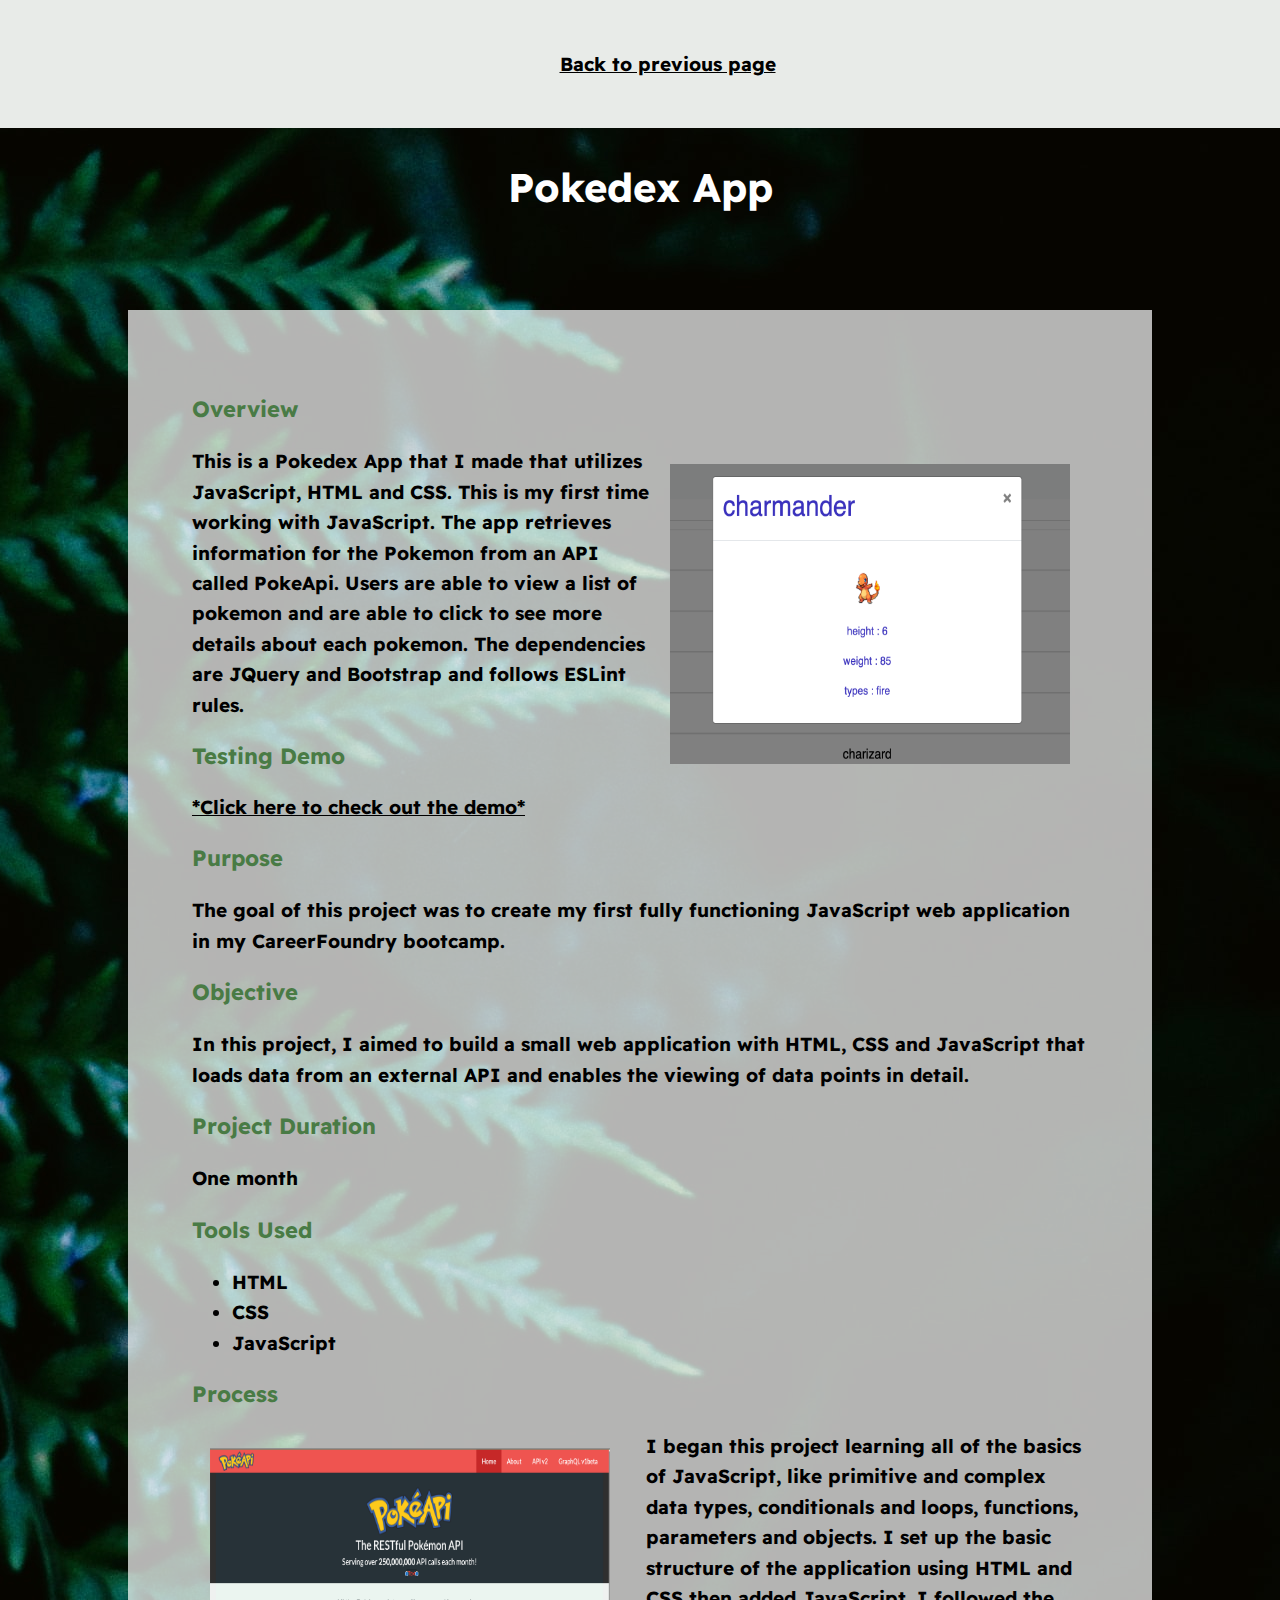
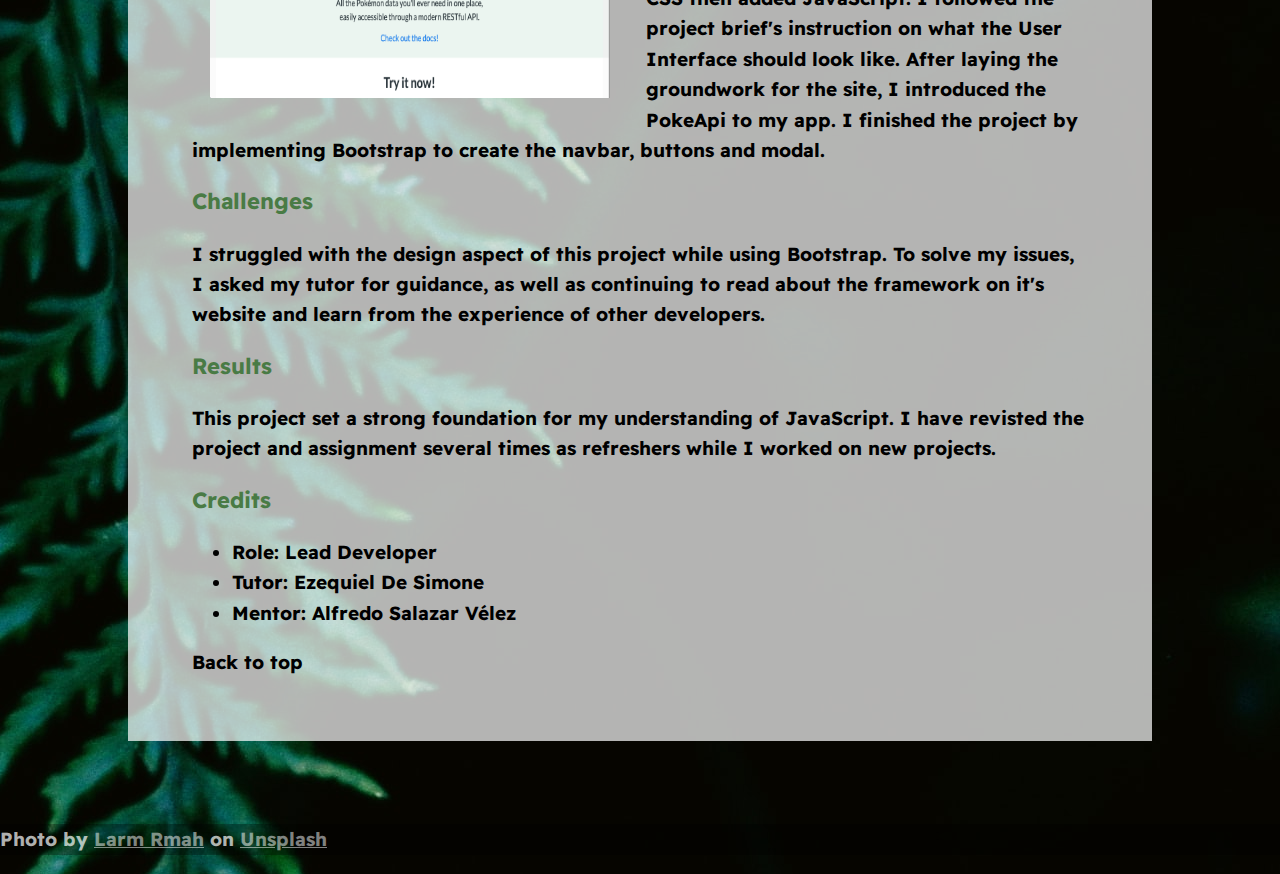
<file: PokedexCS.html>
<!DOCTYPE html>
<html lang="en-US">

<head>
    <meta charset="utf-8">
    <meta name="viewport" content="width=device-width, initial-scale=1">
    <title>Case Study</title>
    <link rel="shortcut icon" href="img/new-logo.png">
    <link rel="stylesheet" type="text/css" href="css/normalize.css">
    <!-- <link rel="stylesheet" type="'text/css" href="css/styles.css"> -->
    <link href="https://fonts.googleapis.com/css2?family=Readex+Pro:wght@200&display=swap" rel="stylesheet">
    <link rel="stylesheet" type="text/css" href="css/style.production.css">
</head>

<body>
    <header class="page-header">
        <nav class="main-navigation page-header__item">
            <ul role="menubar" class="navigation-list">
                <li role="presentation">
                    <a href="work.html" role="menuitem" class="navigation-list__item"> Back to previous page</a>
                </li>
            </ul>
        </nav>
    </header>

    <div class="container">
        <a name="top"></a>
        <h1 class="case-study-title">Pokedex App</h1>
        <div class="case-study-box">
            <div class="overview">
                <h2 class="headlines">Overview</h2>
                <img src="img/charmander.png" class="study-photo" alt="" width="400" height="300">
                <p>This is a Pokedex App that I made that utilizes JavaScript, HTML and
                    CSS. This is my first time working with JavaScript. The app
                    retrieves information for the Pokemon from an API called PokeApi. Users
                    are able to view a list of pokemon and are able to click to see more details
                    about each pokemon.
                    The dependencies are JQuery and Bootstrap and follows ESLint
                    rules.
                </p>
                <div>
                    <h2 class="headlines">Testing Demo</h2>
                    <a href="https://bethanykeplinger.github.io/Pokedex-App/" target="_blank">*Click
                        here to check out the demo*</a>
                </div>


            </div>
            <div class="beginning">
                <h2 class="headlines">Purpose</h2>
                <p>The goal of this project was to create my first fully functioning JavaScript web application in my
                    CareerFoundry bootcamp.</p>
                <h2 class="headlines">Objective</h2>
                <p>In this project, I aimed to build a small web application with HTML, CSS and JavaScript that loads
                    data from an external API and enables the viewing of data points in detail. </p>
                <h2 class="headlines">Project Duration</h2>
                <p>One month</p>
                <h2 class="headlines">Tools Used</h2>
                <ul>
                    <li>HTML</li>
                    <li>CSS</li>
                    <li>JavaScript</li>
                </ul>

                <div class="middle">
                    <h2 class="headlines">Process</h2>
                    <img src="img/pokeapi.png" class="study-photo2" alt="" width="400" height="250">
                    <p>I began this project learning all of the basics of JavaScript, like primitive and complex data
                        types,
                        conditionals and loops, functions, parameters and objects. I set up the basic structure of the
                        application
                        using HTML and CSS then added JavaScript. I followed the project brief's instruction on what the
                        User Interface
                        should look like. After laying the groundwork for the site, I introduced the PokeApi to my app.
                        I finished the project by implementing Bootstrap to create the navbar, buttons and modal.
                    </p>

                    <h2 class="headlines">Challenges</h2>
                    <p>I struggled with the design aspect of this project while using Bootstrap. To solve my issues, I
                        asked my tutor for guidance, as well as continuing to read about the framework on it's website
                        and learn from the experience of other developers. </p>
                </div>

                <div class="end">
                    <h2 class="headlines">Results</h2>
                    <p>This project set a strong foundation for my understanding of JavaScript. I have revisted the
                        project
                        and assignment several times as refreshers while I worked on new projects.
                    </p>
                    <h2 class="headlines">Credits</h2>
                    <ul>
                        <li>Role: Lead Developer</li>
                        <li>Tutor: Ezequiel De Simone </li>
                        <li>Mentor: Alfredo Salazar Vélez </li>
                    </ul>
                </div>
            </div>
            <a href="#top" class="backtotop">Back to top</a>
        </div>
    </div>
    <div class="photo-credit">
        <p>Photo by <a
                href="https://unsplash.com/@larm?utm_source=unsplash&utm_medium=referral&utm_content=creditCopyText"
                target="_blank" style="color: rgba(255, 255, 255, .5);">Larm
                Rmah</a> on <a
                href="https://unsplash.com/s/photos/dark-plant?utm_source=unsplash&utm_medium=referral&utm_content=creditCopyText"
                target="_blank" style="color: rgba(255, 255, 255, .5)">Unsplash</a>
        </p>
    </div>

</body>

</html>
</file>
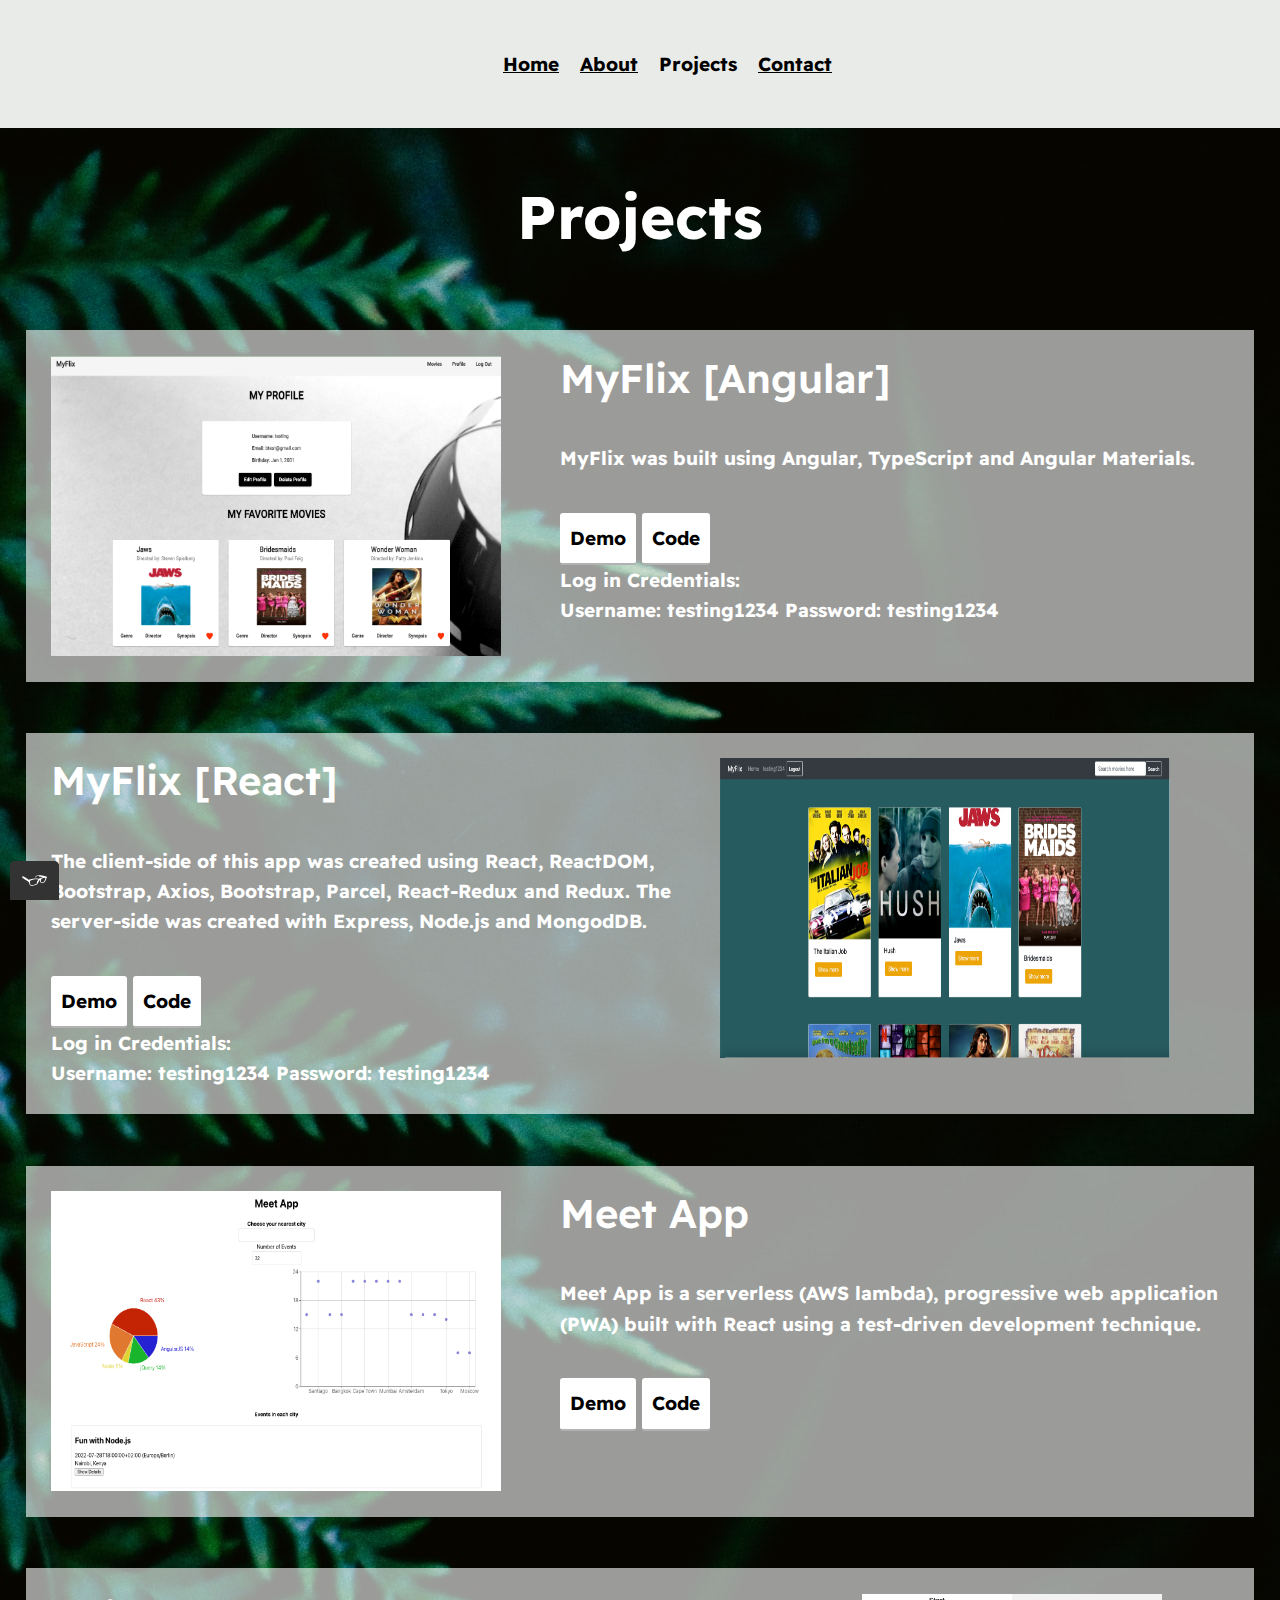
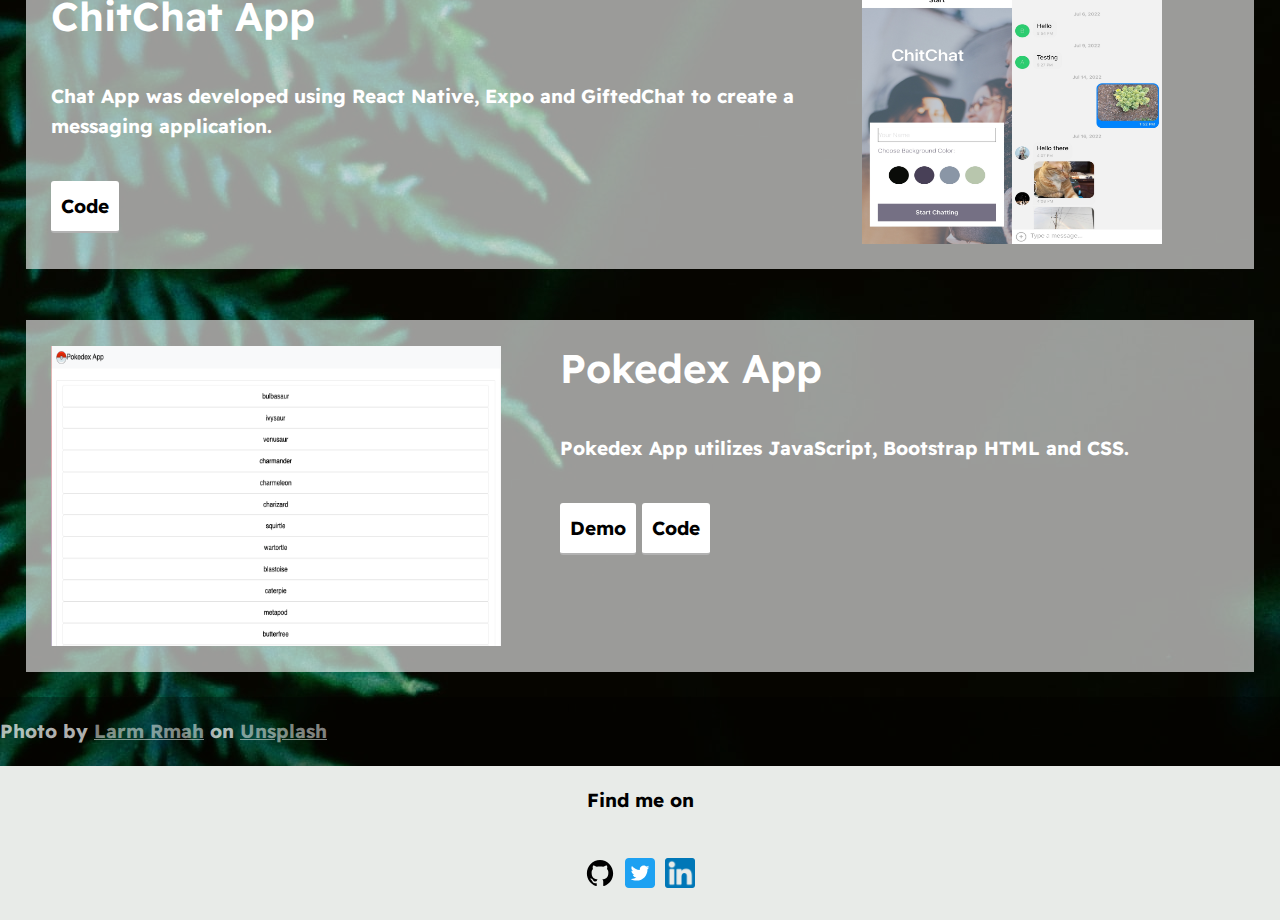
<file: work.html>
<!DOCTYPE html>
<html lang="en-US">

<head>
  <meta charset="utf-8">
  <meta name="viewport" content="width=device-width, initial-scale=1" />
  <title>Bethany Keplinger - Portfolio</title>
  <link rel="shortcut icon" href="img/new-logo.png" />
  <link rel="stylesheet" type="text/css" href="css/normalize.css" />
  <link href="https://fonts.googleapis.com/css2?family=Readex+Pro:wght@200&display=swap" rel="stylesheet" />
  <link rel="stylesheet" type="text/css" href="css/style.production.css" />
</head>

<body>
  <div class="container">
    <header class="page-header">
      <nav class="main-navigation page-header__item" role="navigation" aria-label="main menu">
        <ul class="navigation-list">
          <li role="presentation">
            <a href="index.html" role="menuitem" class="navigation-list__item ">Home</a>
          </li>
          <li role="presentation">
            <a href="about.html" role="menuitem" class="navigation-list__item">About</a>
          </li>
          <li role="presentation">
            <a href="work.html" role="menuitem" class="navigation-list__item navigation-list__item--active">Projects</a>
          </li>
          <li role="presentation">
            <a href="contact.html" role="menuitem" class="navigation-list__item">Contact</a>
          </li>
        </ul>
      </nav>
    </header>

    <section>
      <h1 class="work-title">Projects</h1>
      <div class="projects">
        <!-- <div class="grid__item"> -->
        <div class="project-item">
          <a href="myflixAngCS.html"><img class="work-images" src="img/Profile-view.png"
              alt="My profile page screenshot of myFlix Angular version" width="450" height="300"></a>
          <h2 class="project-title">MyFlix [Angular]</h2>
          <p class="grid-text">
            MyFlix was built using Angular, TypeScript and Angular Materials.
          </p>
          <a href="https://bethanykeplinger.github.io/myFlix-Angular-client/welcome" class=" button project-button"
            target="_blank">Demo</a>
          <a href="https://github.com/BethanyKeplinger/myFlix-Angular-client" target="_blank"
            class="button project-button">Code</a>
          <br>Log in Credentials:
          <br>Username: testing1234
          Password: testing1234
        </div>

        <!-- <div class="grid__item">
          <h2 class="project-title">MyFlix API</h2>
          <img class="work-images" src="img/postman.png">
          <p class="grid-text">
            This is the server side component of the web application, MyFlix.
            It consists of a REST API that was built using JavaScipt, Node.js,
            Express and MongoDB. This web application holds a list of users
            and a list of movies. Users are given access to information about
            a variety of different movies, directors and genres. Users are
            able to add different movies to their list of favorites as well as
            update their personal user information. Other packages that were
            used are Bcrypt, Body-Parser, CORS, Express-Validator,
            JSON Web Token, Morgan, Passport, Passport-jwt, Passport-Local and
            UUID.
          </p>
          <a href="https://github.com/BethanyKeplinger/myFlix" target="_blank">See project on GitHub</a>
        </div> -->

        <div class="project-item">

          <a href="myflixCS.html"><img class="work-images2" src="img/react-movie-view.png"
              alt="Homepage screenshot of myFlix React version" width="450" height="300"></a>
          <h2 class="project-title">MyFlix [React]</h2>
          <p class="grid-text">
            The client-side of this app was created using React, ReactDOM, Bootstrap, Axios, Bootstrap, Parcel,
            React-Redux and Redux. The server-side was created with Express, Node.js and MongodDB.
          </p>
          <a href="https://myflix2022.netlify.app/" target="_blank" class="button project-button">Demo</a>
          <a href="https://github.com/BethanyKeplinger/myFlix-client" target="_blank"
            class="button project-button">Code</a>
          <br>Log in Credentials:
          <br>Username: testing1234
          Password: testing1234
        </div>

        <div class="project-item">

          <a href="meetCS.html"><img class="work-images" src="img/MeetApp.png" alt="Homepage screenshot of Meet App"
              width="450" height="300"></a>
          <h2 class="project-title">Meet App</h2>
          <p class="grid-text">
            Meet App is a serverless (AWS lambda), progressive web application (PWA) built
            with React using a test-driven development technique.
          </p>
          <a href="https://bethanykeplinger.github.io/meet/" target="_blank" class=" button project-button">Demo</a>
          <a href="https://github.com/BethanyKeplinger/meet" target="_blank" class="button project-button">Code</a>
        </div>

        <div class="project-item">

          <div class="work-group">
            <a href="chatCS.html"><img class="work-images2" src="img/chat-app.png" alt="Homepage screenshot of ChatApp"
                width="150" height="250"></a>
            <a href="chatCS.html"><img class="work-images2" src="img/chatapp-messages.jpeg"
                alt="Messaging page screenshot of ChatApp" width="150" height="250"></a>
          </div>
          <h2 class="project-title">ChitChat App</h2>
          <p class="grid-text">
            Chat App was developed using React Native, Expo and GiftedChat to create a messaging application.
          </p>
          <a href="https://github.com/BethanyKeplinger/Chat-App" target="_blank" class="button project-button">Code</a>
        </div>

        <div class="project-item">

          <a href="pokedexCS.html"><img class="work-images" src="img/pokemon.png"
              alt="Homepage screenshot of Pokedex App" width="450" height="300"></a>
          <h2 class="project-title">Pokedex App</h2>
          <p class="grid-text">
            Pokedex App utilizes JavaScript, Bootstrap HTML and
            CSS.
          </p>
          <a href="https://bethanykeplinger.github.io/Pokedex-App/" target="_blank"
            class="button project-button">Demo</a>
          <a href="https://github.com/BethanyKeplinger/Pokedex-App" target="_blank"
            class="button project-button">Code</a>
        </div>


      </div>
    </section>
    <div class="photo-credit">
      <p>Photo by <a
          href="https://unsplash.com/@larm?utm_source=unsplash&utm_medium=referral&utm_content=creditCopyText"
          target="_blank" style="color: rgba(255, 255, 255, .5);">Larm
          Rmah</a> on <a
          href="https://unsplash.com/s/photos/dark-plant?utm_source=unsplash&utm_medium=referral&utm_content=creditCopyText"
          target="_blank" style="color: rgba(255, 255, 255, .5)">Unsplash</a>
      </p>
    </div>

    <script src="js/tota11y.min.js"></script>
  </div>
</body>

<footer class="page-footer">
  <p> Find me on </p>
  <div class="social-media">
    <p><a href="https://github.com/BethanyKeplinger" target="_blank" title="@bethanykeplinger on github"><img
          src="img/github.svg" alt="github-logo" class="footer-image"></p>
    <p><a href="https://twitter.com/BethanyKep2" target="_blank" title="@BethanyKep2 on twitter"> <img
          src="img/twitter.svg" alt="twitter-logo" class="footer-image"></p>
    <p><a href="https://www.linkedin.com/in/bethany-keplinger-35967585/" target="_blank"
        title="Bethany Keplinger on LinkedIn"><img src="img/linkedin.png" alt="linkedin-logo" class="footer-image"></p>
  </div>
</footer>

</html>
</file>
<file: css/style.production.css>
style.production.css
/*
* Prefixed by https://autoprefixer.github.io
* PostCSS: v8.3.6,
* Autoprefixer: v10.3.1
* Browsers: last 4 version
*/

/* 
Text color black: #000;
Primary Color (dark green): #0E5F4A;
Secondary color (light green): #57ab88
Background color (light gray): #caccca;

Font
font-family:  'Readex Pro', sans serif;
Headlines: 'Readex Pro', sans serif; 800
Text bold: 'Readex Pro', sans serif; 600
Text regular: 'Readex Pro', sans serif; 400
Text thin: 'Readex Pro', sans serif; 100

 */



html {
  -webkit-box-sizing: border-box;
  box-sizing: border-box;
}


body {
  background-image: url("../img/larm-rmah-unsplash.jpg");
  background-color: #000;
  background-position: top right;
  font-family: 'Readex Pro', sans-serif;
  font-weight: 700;
  font-size: 19px;
  line-height: 1.6;
  color: #fff;
  overflow-x: hidden;

}

.container {
  display: -webkit-box;
  display: -ms-flexbox;
  display: flex;
  -webkit-box-orient: vertical;
  -webkit-box-direction: normal;
  -ms-flex-direction: column;
  flex-direction: column;
  min-height: 100vh;
}

/* main {
  -webkit-box-flex: 1;
  -ms-flex: 1;
  flex: 1;
  margin: 20px;
} */

.title {
  font-size: 30px;
  font-weight: 800;
  color: #fff
}

h2 {
  font-size: 22px;
  font-weight: 600;
  color: #fff
}

a {
  color: #000;
}

a:visited {
  color: #4d5254;
}


a:hover,
a:focus {
  text-decoration: none;
}

a:active {
  color: #4d5254;
}

.page-header {
  clear: both;
  display: -webkit-box;
  display: -ms-flexbox;
  display: flex;
  padding: 30px;
  background-color: #E8EBE8;
  margin: none;
}

.page-header__item {
  -webkit-box-flex: 0;
  -ms-flex: 0 1 80px;
  flex: 0 1 80px;
}

.page-header__item:last-child {
  -webkit-box-flex: 1;
  -ms-flex-positive: 1;
  flex-grow: 1;
  text-align: center;
}

.navigation-list {
  list-style-type: none;
}

.navigation-list li {
  display: inline-block;
  margin-left: 15px;
}

.navigation-list__item--active {
  text-decoration: none;
}

.social-media {
  display: flex;
  flex-direction: row;
  justify-content: center;
}

/* Navigation animation  */

.navigation-list li a:before,
.navigation-list li a:after {
  position: absolute;
  left: 0px;
  width: 100%;
  height: 2px;
  background: #FFF;
  content: "";
  opacity: 0;
  -webkit-transition: all 0.3s;
  -o-transition: all 0.3s;
  transition: all 0.3s;
}

.navigation-list li a:before {
  top: 0px;
  -webkit-transform: translateY(10px);
  -ms-transform: translateY(10px);
  transform: translateY(10px);
}

.navigation-list li a:after {
  bottom: 0px;
  -webkit-transform: translateY(-10px);
  -ms-transform: translateY(-10px);
  transform: translateY(-10px);
}

.navigation-list li a:hover:before,
.navigation-list li a:hover:after {
  opacity: 1;
  -webkit-transform: translateY(0px);
  -ms-transform: translateY(0px);
  transform: translateY(0px);
}

/* end */
/*Home page start*/
.home-page {
  font-size: 100px;
  margin: 10%;
}

.home-title {
  text-align: center;
  text-transform: uppercase;
  animation-name: home;
  animation-duration: 6s;
  animation-iteration-count: infinite;
  animation-fill-mode: forwards;
}

.home-info {
  font-size: 40px;
  font-style: oblique;
  text-align: center;
}

.languages {
  font-size: 18px;
}

.home-button {
  font-size: 18px;
  font-weight: 700;
  text-decoration: none;
}

.nature {
  font-size: 16px;
  text-align: center;
  position: relative;
  bottom: 40px;
}

/*Home page end*/

/*Profile start*/
.profile {
  display: flex;
  margin: 10%;
  flex-wrap: wrap;
  background-color: rgba(255, 255, 255, 0.7);
  align-items: center;
  justify-content: center;
}

.profile-info {
  flex: 35%;
}

.profile-info2 {
  flex: 65%;
}

.profile-portrait {
  margin: 4%;
  border: #fff solid 10px;

}

.name-title {
  font-family: 'Readex Pro', sans-serif;
  font-size: 50px;
  font-weight: 100;
  color: #000;
}

.profile-text {
  flex-direction: column;
  text-size-adjust: auto;
  padding: 30px 30px 30px 0;
  color: #000;
  margin-left: 15px;
}

.skills {
  font-size: 16px;
}

.download-image {
  height: 20px;
  width: 20px;
}

.resume-link {
  font-size: large;
  font-weight: 900;
}

/*Profile end*/

/*About Info */
.contact {
  margin: 10%;
  color: #000;
  flex-direction: row;
}

.contact-info {
  background-color: rgba(255, 255, 255, 0.5);
  padding: 10%;
  text-align: center;
}

.title {
  text-align: center;
  font-size: 60px;
}

.contact-title {
  font-size: 30px;
}

/* Work Page start*/
.work-title {
  text-align: center;
  font-size: 60px;
  font-weight: 800;
  color: #fff
}

.project-title {
  color: #fff;
  font-size: 40px;
  margin-top: -10px;
}

.work-images {
  margin-right: 5%;
  float: left;
}

.work-images2 {
  margin-right: 5%;
  float: right;
}

.work-group {
  display: flex;
  flex-direction: row;
  margin-right: 5%;
  float: right;
}

.projects {
  display: flex;
  flex-direction: column;
}

.project-item {
  background-color: rgba(255, 255, 255, 0.6);
  padding: 2%;
  margin: 2%;
}

.project-text {
  font-size: 18px;
  margin: 5%;
  color: #000;
}

.project-button {
  text-decoration: none;
}

/*Work Page end*/

/* Start Case Study Page*/
.case-study-title {
  text-align: center;
  font-size: 40px;
  font-weight: 800;
  color: #fff
}

.case-study-box {
  background-color: rgba(255, 255, 255, 0.7);
  margin: 5% 10% 5% 10%;
  padding: 5%;
  color: #000;
}

.study-photo {
  float: right;
  padding: 2%;
}

.study-photo2 {
  float: left;
  padding: 2%;
  /* margin-top: 20px; */
  margin-right: 2%;
}

.headlines {
  color: #497b45;
  font-weight: 1000;
}

.backtotop {
  text-decoration: none;
}

/* End Case Study Page */

.button,
button {
  border: none;
  display: inline-block;
  font-family: inherit;
  background-color: #fff;
  color: #000;
  text-decoration: none;
  padding: 10px;
  border-radius: 3px;
  border-bottom: 2px solid rgba(0, 0, 0, 0.3);
  -webkit-transition: 0.2s;
  -o-transition: 0.2s;
  transition: 0.2s;
  opacity: 1;
  margin-top: 20px;
}

button:hover,
button:focus,
.button:hover,
.button:focus {
  cursor: pointer;
  opacity: 0.8;
}

.photo-credit {
  background-color: rgba(0, 0, 0, 0.3);
  color: rgba(255, 255, 255, 0.7);
}

/*Footer start */
.page-footer {
  clear: both;
  display: -webkit-box;
  display: -ms-flexbox;
  display: flex;
  -webkit-box-orient: vertical;
  -webkit-box-direction: normal;
  -ms-flex-direction: column;
  flex-direction: column;
  text-align: center;
  background-color: #E8EBE8;
  margin: none;
  color: #000;
}

.footer-image {
  margin: 5px;
  width: 30px;
  height: 30px;
}

/*Footer end */

@keyframes home {
  0% {
    color: white;
  }

  25% {
    color: #53965d;
  }

  50% {
    color: #497b45;
  }

  100% {
    color: white;
  }
}


@media all and (max-width: 800px) {
  .grid {
    -ms-grid-columns: 1fr;
    grid-template-columns: 1fr;
  }
}

@media all and (min-width: 800px) and (max-width: 1200px) {
  .grid {
    -ms-grid-columns: 1fr 20px 1fr;
    grid-template-columns: 1fr 1fr;
  }
}

/* 
@media all and (max-width: 1200px) {
  .grid {
    grid-gap: 10px;
    -ms-grid-columns: 1fr 20px 1fr;
    grid-template-columns: 1fr 1fr;
  } */
</file>
<file: css/styles.css>
/*
Text color black: #000;
Primary Color (dark green): #0E5F4A;
Secondary color (light green): #57ab88
Background color (cream): #c1c7c5;

Font
font-family:  'Readex Pro', sans serif;
Headlines: 'Readex Pro', sans serif; 800
Text bold: 'Readex Pro', sans serif; 600
Text regular: 'Readex Pro', sans serif; 400
Text thin: 'Readex Pro', sans serif; 100

 */

:root {
  --primary-color: #0e5f4a;
  --secondary-color: #57ab88;
  --background-color: #000;
  --background-image: url("img/johann-rohn.jpg");
  --header-color: #fff;
  --footer-color: #fff;
  --link-color: #fff;
  --link-color-visited: #4d5254;
  --link-color-active: #4d5254;
  --primary-font: "Readex Pro", sans-serif;
  --font-weight-light: 100;
  --font-weight-regular: 400;
  --font-weight-semi-bold: 600;
  --font-weight-bold: 800;
  --font-size-h1: 30px;
  --font-size-h1-small-screen: 22px;
  --font-size-h2: 22px;
  --font-size-h2-small-screen: 18px;
  --font-size-body: 16px;
  --font-size-body-small-screen: 12px;
}

html {
  box-sizing: border-box;
}

body {
  background-color: var(--background-color);
  font-family: var(--primary-font);
  font-weight: var(--font-weight-regular);
  font-size: var(--font-size-body);
  line-height: 1.6;
  color: var(--primary-color);
}

.container {
  display: flex;
  flex-direction: column;
  min-height: 100vh;
}

main {
  flex: 1;
  margin: 20px;
}

h1 {
  font-size: var(--font-size-h1);
  font-weight: var(--font-weight-bold);
}

h2 {
  font-size: var(--font-size-h2);
  font-weight: var(--font-weight-semi-bold);
}

p {
  color: var(--primary-color);
}

a {
  color: var(--link-color);
}

a:visited {
  color: var(--link-color-visited);
}

a:hover,
a:focus {
  text-decoration: none;
}

a:active {
  color: var(--link-color-active);
}

.page-header {
  clear: both;
  display: flex;
  padding: 30px;
  background-color: var(--header-color);
}

.page-header__item {
  flex: 0 1 80px;
}

.page-header__item:last-child {
  flex-grow: 1;
  text-align: right;
}

.navigation-list {
  list-style-type: none;
}

.navigation-list li {
  display: inline-block;
  margin-left: 15px;
}

.navigation-list__item--active {
  text-decoration: none;
}

/* Navigation animation  */

/* .navigation-list li a: before,
.navigation-list li a: after {
  position: absolute;
  left: 0;
  width: 100%;
  height: 2px;
  background: #000;
  content: "";
  opacity: 0;
  transition: all 0.3s;
}

.navigation-list li a: before {
  top: 0;
  transform: translateY(10px);
}

.navigation-list li a: after {
  bottom: 0;
  transform: translateY(-10px);
}

.navigation-list li a:hover: before,
.navigation-list li a:hover: after {
  opacity: 1;
  transform: translateY(0);
} */

/* end */

.profile__portrait {
  float: left;
  width: 150px;
  margin-right: 40px;
  border-radius: 50%;
  padding-top: 20px;
}

.profile {
  max-width: 700px;
  margin: 0 auto;
}

/* align text in the center */
.code-link {
  text-align: center;
}

.about {
  margin-left: 30px;
}

.contact {
  margin-left: 30px;
}

.page-footer {
  clear: both;
  display: flex;
  flex-direction: column;
  text-align: center;
  background-color: var(--footer-color);
  margin: none;
}

.grid-text {
  font-size: small;
}

.button,
button {
  border: none;
  display: inline-block;
  font-family: inherit;
  background-color: #fff;
  text-decoration: none;
  padding: 10px;
  border-radius: 3px;
  border-bottom: 2px solid rgba(0, 0, 0, 0.3);
  transition: 0.2s;
  opacity: 1;
}

button:hover,
button:focus,
.button:hover,
.button:focus {
  cursor: pointer;
  opacity: 0.8;
}
</file>
